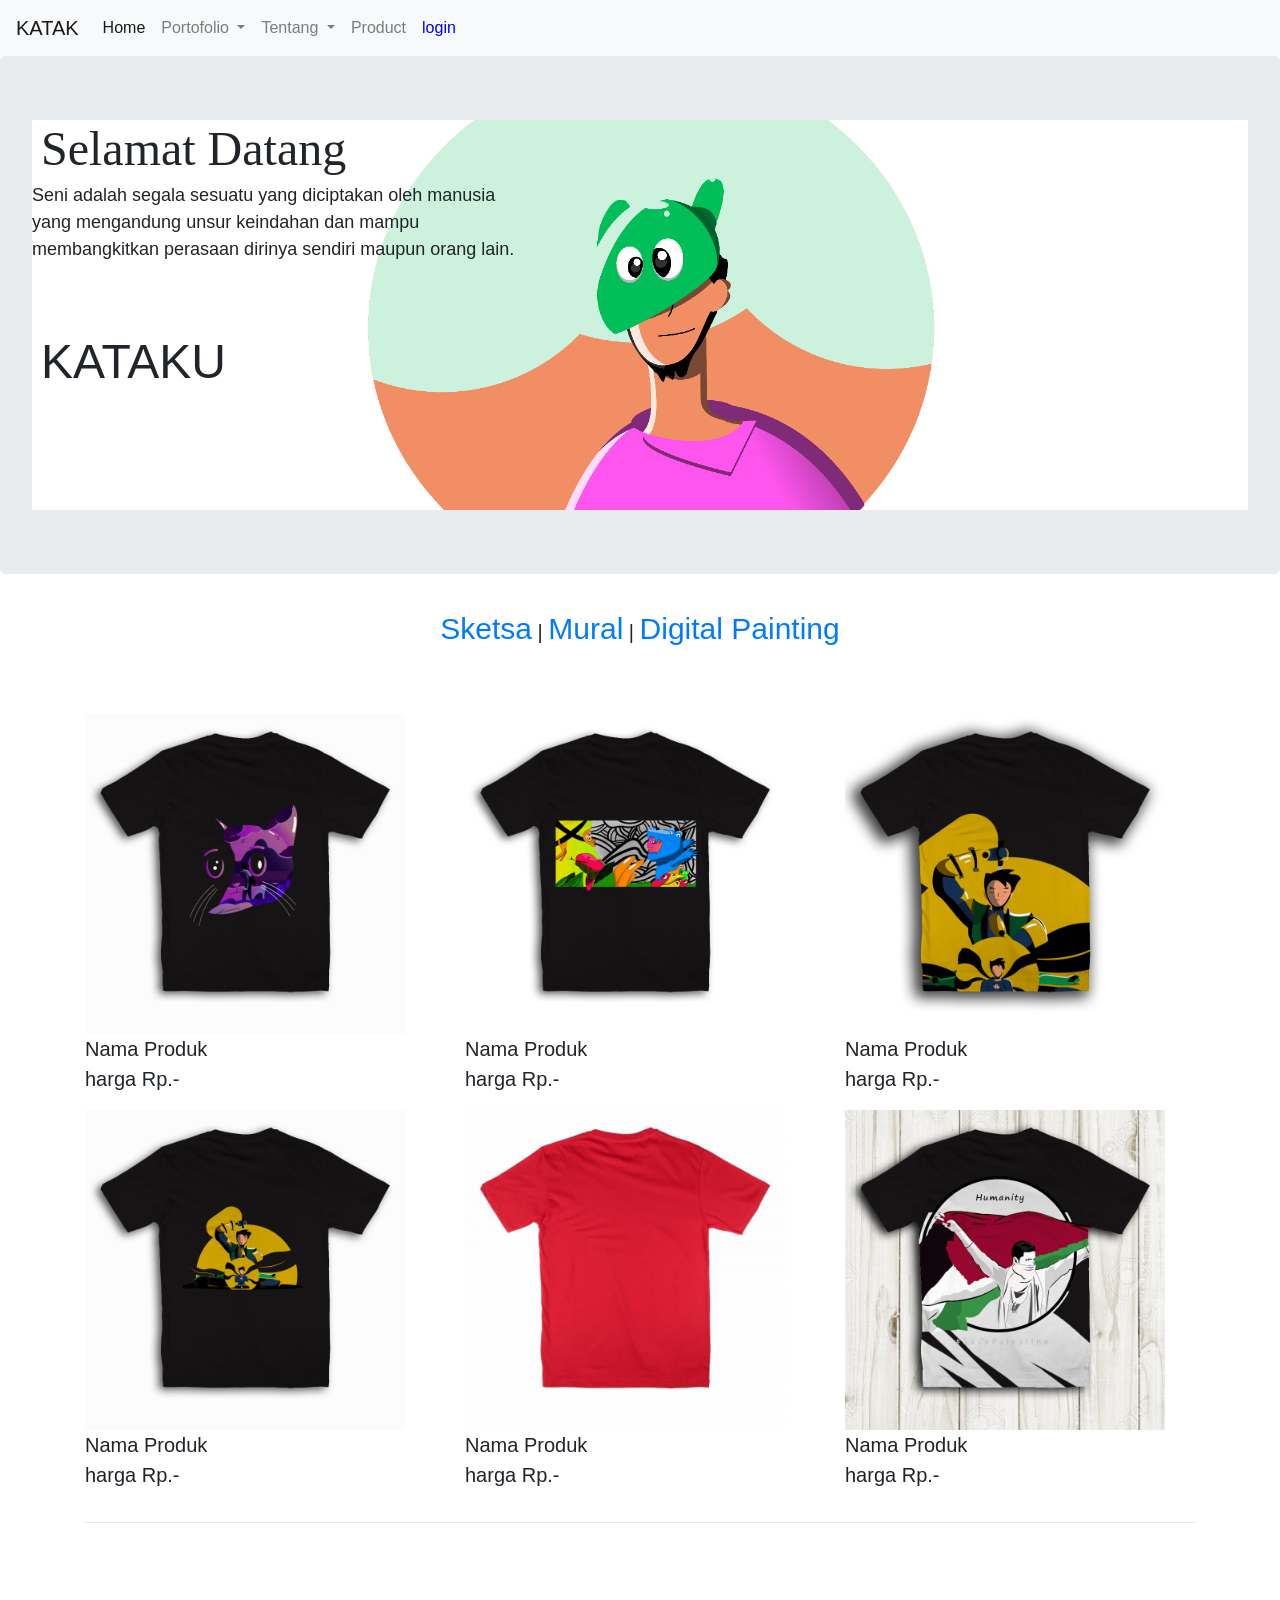
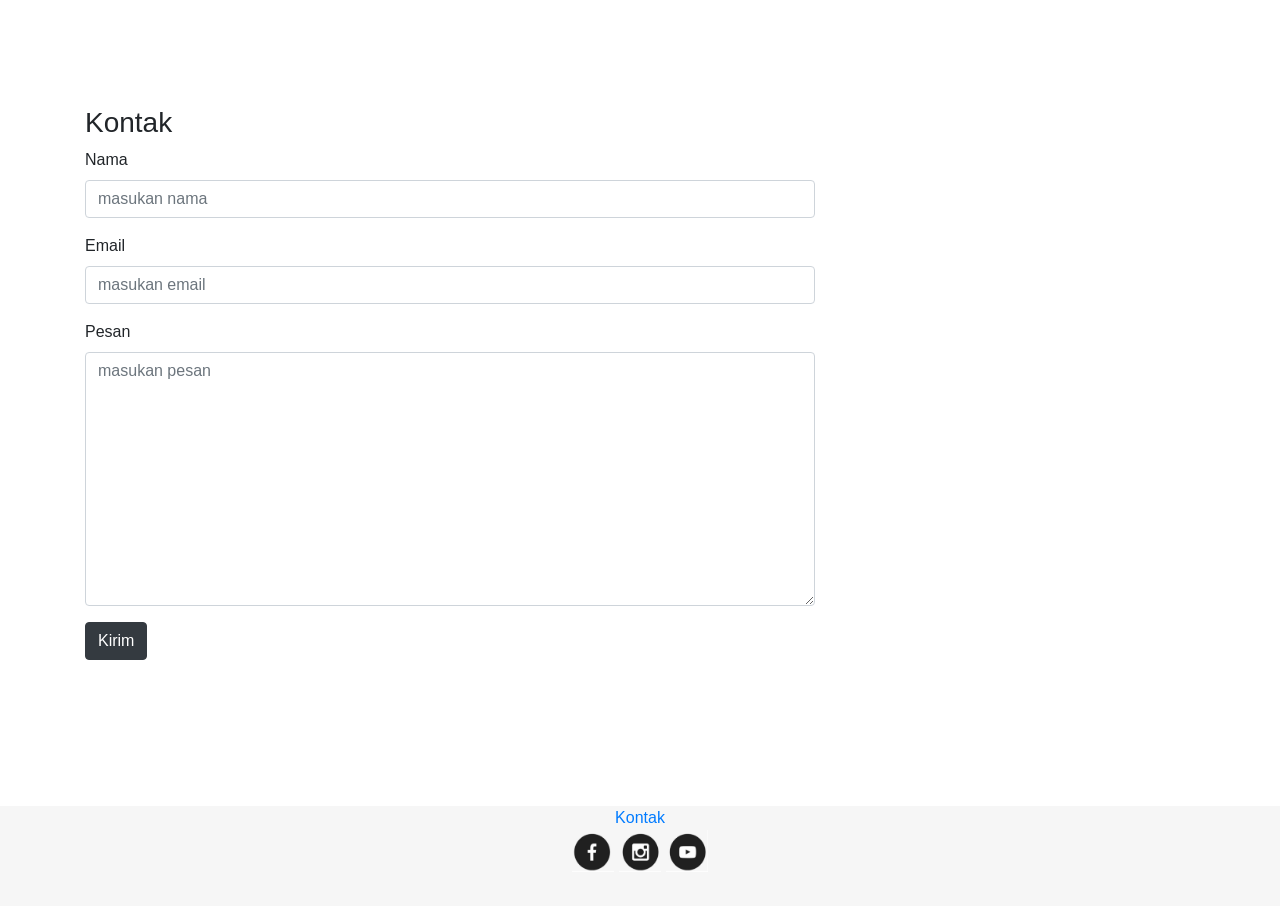
<file: index.html>
<!doctype html>
<html lang="en">
  <head>
    <!-- Required meta tags -->
    <meta charset="utf-8">
    <meta name="viewport" content="width=device-width, initial-scale=1, shrink-to-fit=no">

    <!-- Bootstrap CSS -->
    <link rel="stylesheet" href="https://stackpath.bootstrapcdn.com/bootstrap/4.4.1/css/bootstrap.min.css" integrity="sha384-Vkoo8x4CGsO3+Hhxv8T/Q5PaXtkKtu6ug5TOeNV6gBiFeWPGFN9MuhOf23Q9Ifjh" crossorigin="anonymous">
	<link rel="stylesheet" href="css.css">
	
    <title>Landing Page</title>
  </head>
  <body>
		<nav class="navbar navbar-expand-lg navbar-light bg-light">
	  <a class="navbar-brand" href="Landing.html">KATAK</a>
	  <button class="navbar-toggler" type="button" data-toggle="collapse" data-target="#navbarNav" aria-controls="navbarNav" aria-expanded="false" aria-label="Toggle navigation">
		<span class="navbar-toggler-icon"></span>
	  </button>
	  <div class="collapse navbar-collapse" id="navbarNav">
		<ul class="navbar-nav">
		  <li class="nav-item active">
			<a class="nav-link" href="Home.html">Home <span class="sr-only">(current)</span></a>
		  </li>
		  <li class="nav-item dropdown">
			<a class="nav-link dropdown-toggle" href="#" id="navbarDropdownMenuLink" role="button" data-toggle="dropdown" aria-haspopup="true" aria-expanded="false">
			  Portofolio
			</a>
			<div class="dropdown-menu" aria-labelledby="navbarDropdownMenuLink">
			  <a class="dropdown-item" href="mural.html">Mural</a>
			  <a class="dropdown-item" href="Digital painting.html">Digital painting</a>
			  <a class="dropdown-item" href="Sketsa.html">Sketsa</a>
			 </div>
			</li>
		  <li class="nav-item dropdown">
			<a class="nav-link dropdown-toggle" href="#" id="navbarDropdownMenuLink" role="button" data-toggle="dropdown" aria-haspopup="true" aria-expanded="false">
			  Tentang
			</a>
			<div class="dropdown-menu" aria-labelledby="navbarDropdownMenuLink">
			  <a class="dropdown-item" href="bio.html">Bio</a>
			  <a class="dropdown-item" href="kontak.html">Kontak</a>
			 </div>
		</li>
			<li class="nav-item">
			<a class="nav-link " href="shop.html">Product</a>
		  </li>
			<li class="nav-item">
			<a class="nav-link " href="login.html"><font class="oke">login</font></a>
		  </li>
		</ul>
		
	  </div>
	</nav>
	
	<!-- Header -->
	<div class="jumbotron">
	  <div class="gambarback">
		  <section class="header" id="header">
			
				<div class="row">
					<div class="col-sm-12">
						<h1> Selamat Datang</h1>
					</div>
				</div>
				<div class="row">
					<div class="col-sm-5">
						<p> Seni adalah segala sesuatu yang diciptakan oleh manusia yang mengandung unsur keindahan dan mampu membangkitkan perasaan dirinya sendiri maupun orang lain. </p>
					</div>
				</div>
				<div class="row">
					<div class="col-sm-5">
						<h2>KATAKU</h2>
					</div>
				</div>
			</section>	
		</div>
	</div>
	<!-- akhir header -->
	
	
	<!-- header content-->
	<section class="headercontent" id="headercontent">
			<div class="container">
			
				<div class="row ">
					<div class="col-sm-3"></div>
					<div class="col-sm-12 text-center">
						<p><a href="drawing.html">Sketsa</a>  |  <a href="mural.html">Mural</a>  |  <a href="digital paiting.html">Digital Painting</a></p>
					</div>
				</div>
				
				
				</div>
	</section>			
	<!-- akhir header content -->
	
	<!-- content -->
	<section class="content" id="content">
			<div class="container">
				<div class="row ">
					<div class="col-sm-12">
					<h3> </h3>
					</div>
				</div>
				
				<div class="row ">
					<div class="col-sm-4">
					<a href="" class="thumbnail">
					<img src="gambar/baju kucing - draft 3.jpg">
					</a>
					<p>Nama Produk 
					<br> harga Rp.-</p>
					
					</div>
					
					<div class="col-sm-4">
					<a href="" class="thumbnail">
					<img src="gambar/baju limited edition.jpg">
					</a>
					<p>Nama Produk 
					<br> harga Rp.-</p>
					</div>
					
					<div class="col-sm-4">
					<a href="" class="thumbnail">
					<img src="gambar/baju me - draft 2.jpg">
					</a>
					<p>Nama Produk 
					<br> harga Rp.-</p>
					</div>
					
					<div class="col-sm-4">
					<a href="" class="thumbnail">
					<img src="gambar/baju me - draft 4.jpg">
					</a>
					<p>Nama Produk 
					<br> harga Rp.-</p>
					</div>
					
					<div class="col-sm-4">
					<a href="" class="thumbnail">
					<img src="gambar/merah baju ku.jpg">
					</a>
					<p>Nama Produk 
					<br> harga Rp.-</p>
					</div>
					
					<div class="col-sm-4">
					<a href="" class="thumbnail">
					<img src="gambar/baju palestine.jpg">
					</a>
					<p>Nama Produk 
					<br> harga Rp.-</p>
					</div>
				</div>
				<hr>
				</div>
	</section>			
	<!-- akhir content -->
	
	
	<!-- Kontak -->
	
	
	<!-- akhir kontak -->
	<section class="contact" id="contact">
		<div class="container">
			<div class="row ">
					<div class="col-sm-12 ">
						<h3> Kontak </h3>
				
				</div>
			</div>
			<div class="row ">
					<div class="col-sm-8 col-sm-offset-2 ">
						<form>
						<div class="form-group">
						<label for="nama">Nama</label>
						<input type="text" id="nama" class="form-control" placeholder="masukan nama">
						</div>
						
						<div class="form-group">
						<label for="email">Email</label>
						<input type="email" id="email" class="form-control" placeholder="masukan email">
						</div>
						</form>
						
						<div class="form-group">
						<label for="pesan">Pesan</label>
						<textarea class="form-control" rows="10" placeholder="masukan pesan"></textarea>
						</div>
						
						<button type="button" class="btn btn-dark">Kirim</button>

						</form>
				
				</div>
			</div>
	</section>			
	<!-- akhir kontak-->
	
	<!-- footer-->
		<section class="footer" id="footer">
			<div class="container">
			
			<div class="row ">
					<div class="col-sm-12 text-center">
					<a href="kontak.html">
					Kontak
					</a>
					</div>
				</div>
				
				<div class="row ">
					<div class="col-sm-12 text-center">
						<a href="https://web.facebook.com/brian.aldy.1" class="thumbnail">
					<img src="gambar/logo media sosial-01.jpg">
					</a>
					<a href="https://www.instagram.com/kat4ku/" class="thumbnail">
					<img src="gambar/logo media sosial-02.jpg">
					</a>
					<a href="https://www.youtube.com/channel/UCeQgmVJbgoOC4zmm1yamXxw?view_as=subscriber" class="thumbnail">
					<img src="gambar/logo media sosial-03.jpg">
					</a>
					</div>
				</div>
				</div>
	</section>						
	<!-- akhir footer-->
	

    <!-- Optional JavaScript -->
    <!-- jQuery first, then Popper.js, then Bootstrap JS -->
    <script src="https://code.jquery.com/jquery-3.4.1.slim.min.js" integrity="sha384-J6qa4849blE2+poT4WnyKhv5vZF5SrPo0iEjwBvKU7imGFAV0wwj1yYfoRSJoZ+n" crossorigin="anonymous"></script>
    <script src="https://cdn.jsdelivr.net/npm/popper.js@1.16.0/dist/umd/popper.min.js" integrity="sha384-Q6E9RHvbIyZFJoft+2mJbHaEWldlvI9IOYy5n3zV9zzTtmI3UksdQRVvoxMfooAo" crossorigin="anonymous"></script>
    <script src="https://stackpath.bootstrapcdn.com/bootstrap/4.4.1/js/bootstrap.min.js" integrity="sha384-wfSDF2E50Y2D1uUdj0O3uMBJnjuUD4Ih7YwaYd1iqfktj0Uod8GCExl3Og8ifwB6" crossorigin="anonymous"></script>
  </body>
</html>
</file>
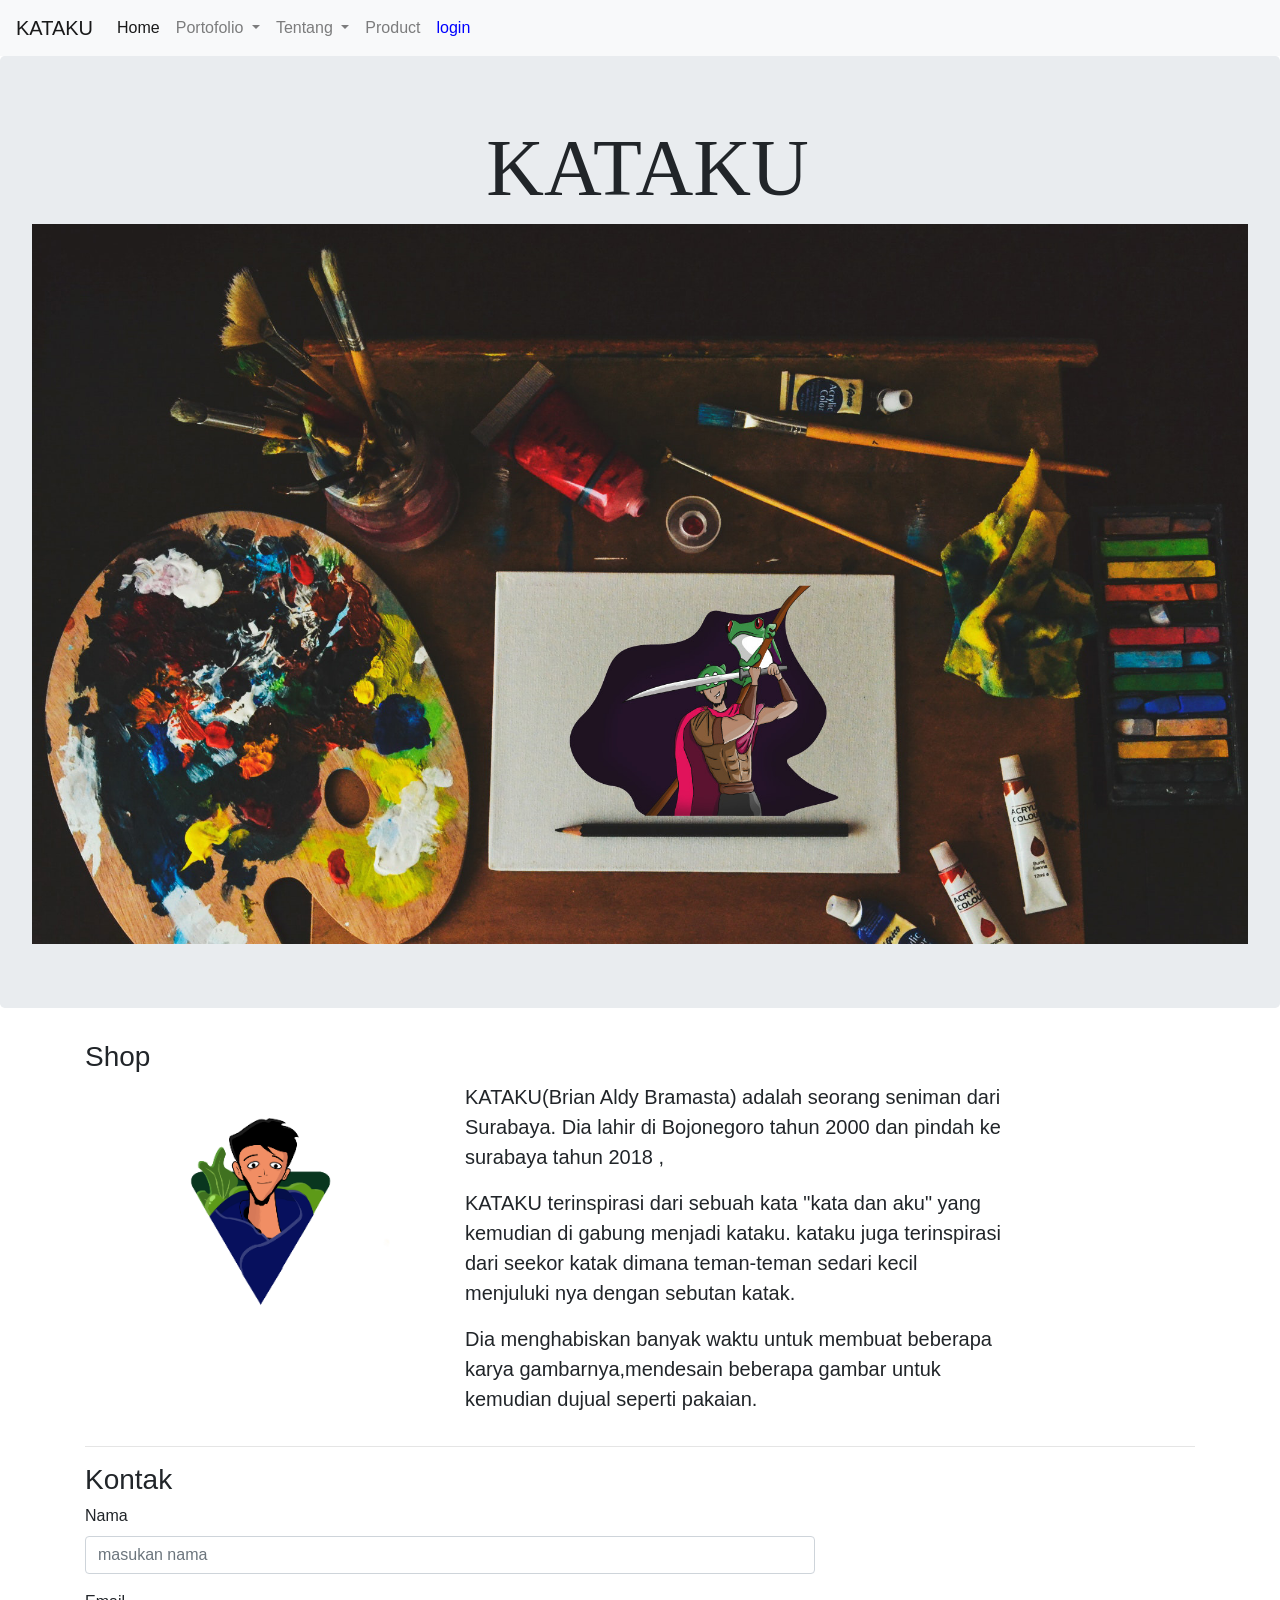
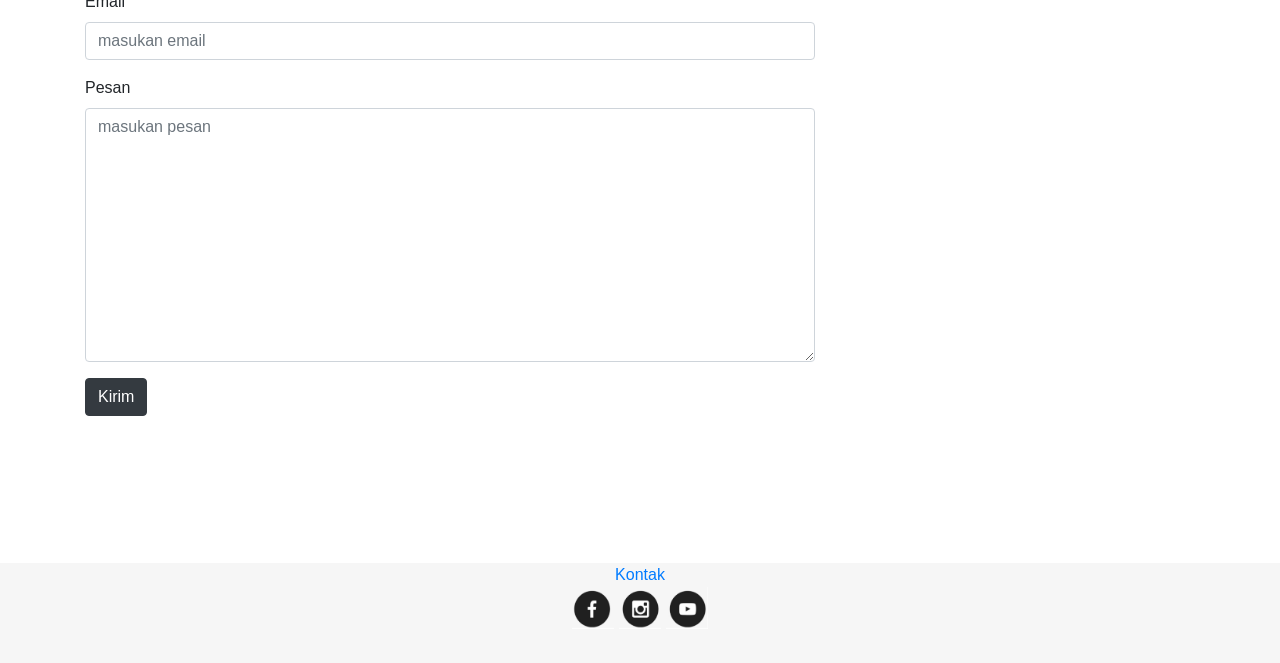
<file: bio.html>
<!doctype html>
<html lang="en">
  <head>
    <!-- Required meta tags -->
    <meta charset="utf-8">
    <meta name="viewport" content="width=device-width, initial-scale=1, shrink-to-fit=no">

    <!-- Bootstrap CSS -->
    <link rel="stylesheet" href="https://stackpath.bootstrapcdn.com/bootstrap/4.4.1/css/bootstrap.min.css" integrity="sha384-Vkoo8x4CGsO3+Hhxv8T/Q5PaXtkKtu6ug5TOeNV6gBiFeWPGFN9MuhOf23Q9Ifjh" crossorigin="anonymous">
	<link rel="stylesheet" href="css.css">
	
    <title>Bio Page</title>
  </head>
  <body>
		<nav class="navbar navbar-expand-lg navbar-light bg-light">
	  <a class="navbar-brand" href="Landing.html">KATAKU</a>
	  <button class="navbar-toggler" type="button" data-toggle="collapse" data-target="#navbarNav" aria-controls="navbarNav" aria-expanded="false" aria-label="Toggle navigation">
		<span class="navbar-toggler-icon"></span>
	  </button>
	  <div class="collapse navbar-collapse" id="navbarNav">
		<ul class="navbar-nav">
		  <li class="nav-item active">
			<a class="nav-link" href="Home.html">Home <span class="sr-only">(current)</span></a>
		  </li>
		  <li class="nav-item dropdown">
			<a class="nav-link dropdown-toggle" href="#" id="navbarDropdownMenuLink" role="button" data-toggle="dropdown" aria-haspopup="true" aria-expanded="false">
			  Portofolio
			</a>
			<div class="dropdown-menu" aria-labelledby="navbarDropdownMenuLink">
			  <a class="dropdown-item" href="mural.html">Mural</a>
			  <a class="dropdown-item" href="Digital painting.html">Digital painting</a>
			  <a class="dropdown-item" href="Sketsa.html">Sketsa</a>
			 </div>
			</li>
		  <li class="nav-item dropdown">
			<a class="nav-link dropdown-toggle" href="#" id="navbarDropdownMenuLink" role="button" data-toggle="dropdown" aria-haspopup="true" aria-expanded="false">
			  Tentang
			</a>
			<div class="dropdown-menu" aria-labelledby="navbarDropdownMenuLink">
			  <a class="dropdown-item" href="bio.html">Bio</a>
			  <a class="dropdown-item" href="kontak.html">Contact</a>
			 </div>
		</li>
			<li class="nav-item">
			<a class="nav-link " href="shop.html">Product</a>
		  </li>
			<li class="nav-item">
			<a class="nav-link " href="login.html"><font class="oke">login</font></a>
		  </li>
		</ul>
		
	  </div>
	</nav>
	
	<!-- Header -->
	<div class="jumbotron">
	<div class="col-sm-12 text-center">
						<h1> KATAKU</h1>
						</div>
	  <div class="bioback">
		  <section class="header" id="header">
			
			</section>	
		</div>
		
	</div>
	<!-- akhir header -->
	
	
	<!-- header content-->
	
	<!-- akhir header content -->
	
	<!-- content -->
	<section class="contentbio" id="contentbio">
			<div class="container">
				<div class="row ">
					<div class="col-sm-12">
					<h3> Shop </h3>
					</div>
				</div>
				
				<div class="row ">
					<div class="col-sm-4">
					<a href="" class="thumbnail">
					<img src="gambar/me -draft 4-01.jpg">
					</a>
					</div>
					
					<div class="col-sm-6">
					<p>KATAKU(Brian Aldy Bramasta) adalah seorang seniman dari Surabaya. Dia lahir di Bojonegoro tahun 2000 dan pindah ke surabaya tahun 2018 ,</p>
					<p>KATAKU terinspirasi dari sebuah kata "kata dan aku" yang kemudian di gabung menjadi kataku.
					kataku juga terinspirasi dari seekor katak dimana teman-teman sedari kecil menjuluki nya dengan sebutan katak.
					</p>
					<p>Dia menghabiskan banyak waktu untuk membuat beberapa karya gambarnya,mendesain beberapa gambar untuk kemudian dujual seperti pakaian. </p>	
					</div>
				</div>
				<hr>
				</div>
	</section>			
	<!-- akhir content -->
	
	
	<!-- Kontak -->
	
	
	<!-- akhir kontak -->
	<section class="contact" id="contact">
		<div class="container">
			<div class="row ">
					<div class="col-sm-12 ">
						<h3> Kontak </h3>
				
				</div>
			</div>
			<div class="row ">
					<div class="col-sm-8 col-sm-offset-2 ">
						<form>
						<div class="form-group">
						<label for="nama">Nama</label>
						<input type="text" id="nama" class="form-control" placeholder="masukan nama">
						</div>
						
						<div class="form-group">
						<label for="email">Email</label>
						<input type="email" id="email" class="form-control" placeholder="masukan email">
						</div>
						</form>
						
						<div class="form-group">
						<label for="pesan">Pesan</label>
						<textarea class="form-control" rows="10" placeholder="masukan pesan"></textarea>
						</div>
						
						<button type="button" class="btn btn-dark">Kirim</button>

						</form>
				
				</div>
			</div>
	</section>			
	<!-- akhir kontak-->
	
	<!-- footer-->
		<section class="footer" id="footer">
			<div class="container">
			
			<div class="row ">
					<div class="col-sm-12 text-center">
					<a href="kontak.html">
					Kontak
					</a>
					</div>
				</div>
				
				<div class="row ">
					<div class="col-sm-12 text-center">
						<a href="https://web.facebook.com/brian.aldy.1" class="thumbnail">
					<img src="gambar/logo media sosial-01.jpg">
					</a>
					<a href="https://www.instagram.com/kat4ku/" class="thumbnail">
					<img src="gambar/logo media sosial-02.jpg">
					</a>
					<a href="https://www.youtube.com/channel/UCeQgmVJbgoOC4zmm1yamXxw?view_as=subscriber" class="thumbnail">
					<img src="gambar/logo media sosial-03.jpg">
					</a>
					</div>
				</div>
				</div>
	</section>			
	<!-- akhir footer-->
	

    <!-- Optional JavaScript -->
    <!-- jQuery first, then Popper.js, then Bootstrap JS -->
    <script src="https://code.jquery.com/jquery-3.4.1.slim.min.js" integrity="sha384-J6qa4849blE2+poT4WnyKhv5vZF5SrPo0iEjwBvKU7imGFAV0wwj1yYfoRSJoZ+n" crossorigin="anonymous"></script>
    <script src="https://cdn.jsdelivr.net/npm/popper.js@1.16.0/dist/umd/popper.min.js" integrity="sha384-Q6E9RHvbIyZFJoft+2mJbHaEWldlvI9IOYy5n3zV9zzTtmI3UksdQRVvoxMfooAo" crossorigin="anonymous"></script>
    <script src="https://stackpath.bootstrapcdn.com/bootstrap/4.4.1/js/bootstrap.min.js" integrity="sha384-wfSDF2E50Y2D1uUdj0O3uMBJnjuUD4Ih7YwaYd1iqfktj0Uod8GCExl3Og8ifwB6" crossorigin="anonymous"></script>
  </body>
</html>
</file>
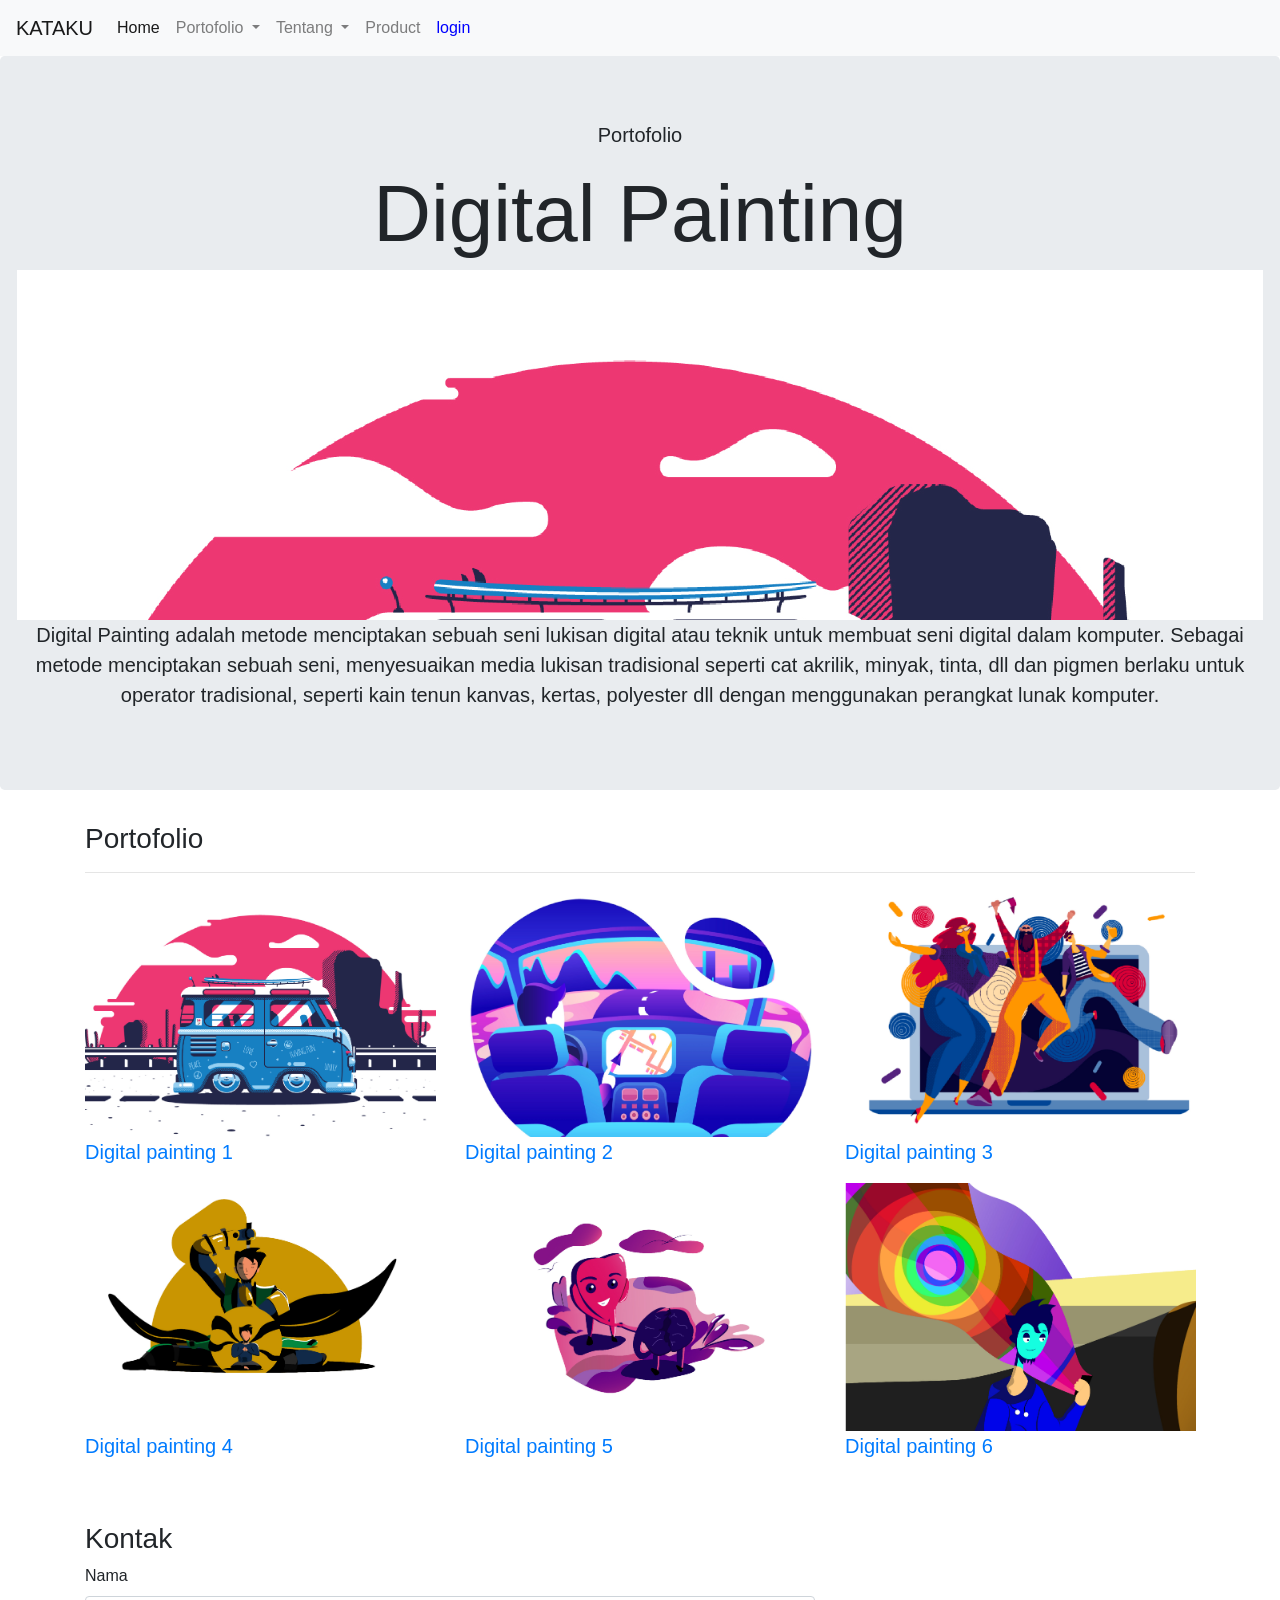
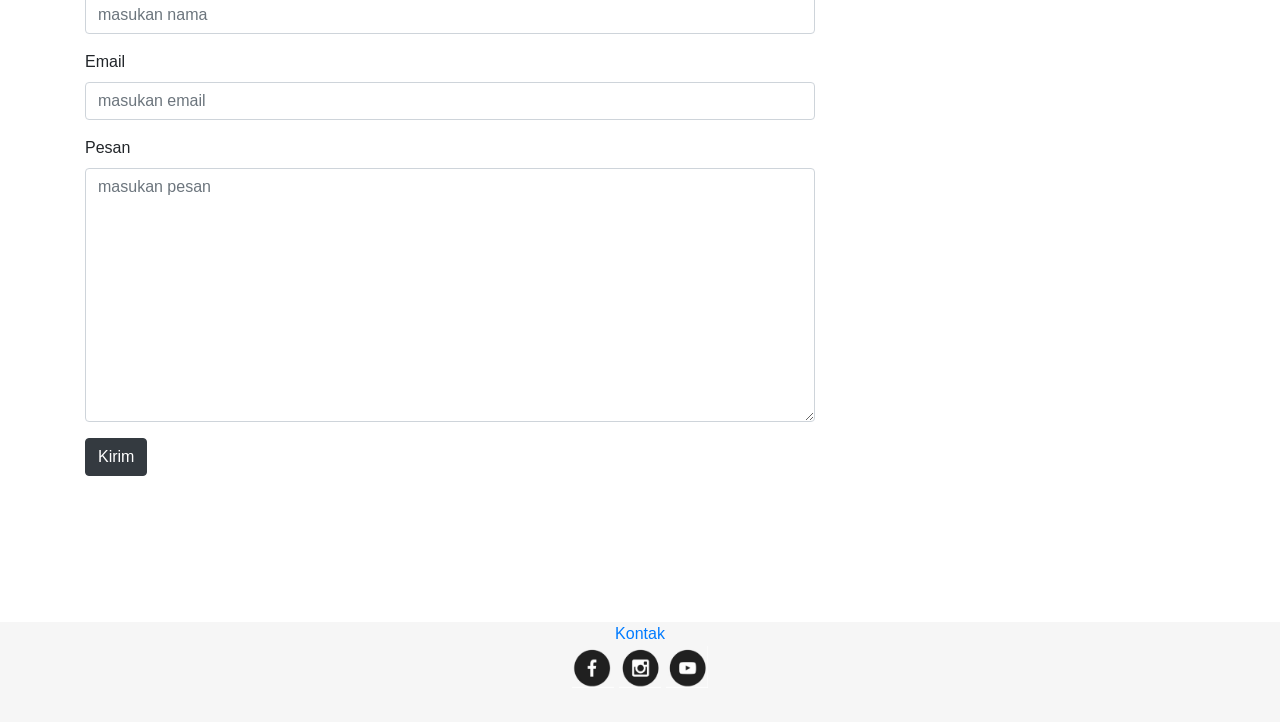
<file: Digital Painting.html>
<!doctype html>
<html lang="en">
  <head>
    <!-- Required meta tags -->
    <meta charset="utf-8">
    <meta name="viewport" content="width=device-width, initial-scale=1, shrink-to-fit=no">

    <!-- Bootstrap CSS -->
    <link rel="stylesheet" href="https://stackpath.bootstrapcdn.com/bootstrap/4.4.1/css/bootstrap.min.css" integrity="sha384-Vkoo8x4CGsO3+Hhxv8T/Q5PaXtkKtu6ug5TOeNV6gBiFeWPGFN9MuhOf23Q9Ifjh" crossorigin="anonymous">
	<link rel="stylesheet" href="css.css">
	
    <title>Digital Painting-portofolio</title>
  </head>
  <body>
		<nav class="navbar navbar-expand-lg navbar-light bg-light">
	  <a class="navbar-brand" href="Landing.html">KATAKU</a>
	  <button class="navbar-toggler" type="button" data-toggle="collapse" data-target="#navbarNav" aria-controls="navbarNav" aria-expanded="false" aria-label="Toggle navigation">
		<span class="navbar-toggler-icon"></span>
	  </button>
	  <div class="collapse navbar-collapse" id="navbarNav">
		<ul class="navbar-nav">
		  <li class="nav-item active">
			<a class="nav-link" href="Home.html">Home <span class="sr-only">(current)</span></a>
		  </li>
		  <li class="nav-item dropdown">
			<a class="nav-link dropdown-toggle" href="#" id="navbarDropdownMenuLink" role="button" data-toggle="dropdown" aria-haspopup="true" aria-expanded="false">
			  Portofolio
			</a>
			<div class="dropdown-menu" aria-labelledby="navbarDropdownMenuLink">
			  <a class="dropdown-item" href="Mural.html">Mural</a>
			  <a class="dropdown-item" href="Digital painting.html">Digital painting</a>
			  <a class="dropdown-item" href="Sketsa.html">Sketsa</a>
			 </div>
			</li>
		  <li class="nav-item dropdown">
			<a class="nav-link dropdown-toggle" href="#" id="navbarDropdownMenuLink" role="button" data-toggle="dropdown" aria-haspopup="true" aria-expanded="false">
			  Tentang
			</a>
			<div class="dropdown-menu" aria-labelledby="navbarDropdownMenuLink">
			  <a class="dropdown-item" href="bio.html">Bio</a>
			  <a class="dropdown-item" href="kontak.html">Contact</a>
			 </div>
		</li>
			<li class="nav-item">
			<a class="nav-link " href="shop.html">Product</a>
		  </li>
			<li class="nav-item">
			<a class="nav-link " href="login.html"><font class="oke">login</font></a>
		  </li>
		</ul>
		
	  </div>
	</nav>
	
	<!-- Header -->
	<div class="jumbotron">
		  <section class="headermural" id="headermural">
			
				<div class="row">
					<div class="col-sm-12 text-center">
						<p> Portofolio </p>
						<h2>Digital Painting </h2>
					</div>
				</div>
				<div class="row">
					<div class="Digital col-sm-12 text-center">
						
					
					</div>
				</div>
				
				<div class="row">
					<div class="col-sm-12 text-center">
						<p>Digital Painting adalah metode menciptakan sebuah seni lukisan digital  
						atau teknik untuk membuat seni digital dalam komputer. Sebagai metode menciptakan sebuah seni, menyesuaikan media lukisan tradisional seperti cat akrilik, minyak, tinta, 
						dll dan pigmen berlaku untuk operator tradisional, seperti kain tenun kanvas, kertas, polyester dll dengan menggunakan perangkat lunak komputer. </p>
					</div>
				</div>
				
			</section>	
	</div>
	<!-- akhir header -->
	
	<!-- header content-->

	<!-- akhir header content -->
	
	<!-- content -->
	<section class="contentmural" id="contentmural">
			<div class="container">
				<div class="row ">
					<div class="col-sm-12">
					<h3> Portofolio </h3>
					<hr>
					</div>
				</div>
				
				<div class="row ">
					<div class="col-sm-4">
					<a href="" class="thumbnail">
					<img src="gambar/flat design-01.jpg">
					<p>Digital painting 1</p>
					</a>
					</div>
					
					<div class="col-sm-4">
					<a href="" class="thumbnail">
					<img src="gambar/flat design-02.jpg">
					<p>Digital painting 2</p>
					</a>
					</div>
					
					<div class="col-sm-4">
					<a href="" class="thumbnail">
					<img src="gambar/flat design-03.jpg">
					<p>Digital painting 3</p>
					</a>
					</div>
					
					<div class="col-sm-4">
					<a href="" class="thumbnail">
					<img src="gambar/flat design-04.jpg">
					<p>Digital painting 4</p>
					</a>
					</div>
					
					<div class="col-sm-4">
					<a href="" class="thumbnail">
					<img src="gambar/flat design-05.jpg">
					<p>Digital painting 5</p>
					</a>
					</div>
					
					<div class="col-sm-4">
					<a href="" class="thumbnail">
					<img src="gambar/flat design-06.jpg">
					<p>Digital painting 6</p>
					</a>
					</div>
				
				
			</div>	
		</section>	
					
	<!-- akhir content -->
	
	
	<!-- Kontak -->
	
	
	
	<section class="contact" id="contact">
		<div class="container">
			<div class="row ">
					<div class="col-sm-12 ">
						<h3> Kontak </h3>
				
				</div>
			</div>
			<div class="row ">
					<div class="col-sm-8 col-sm-offset-2 ">
						<form>
						<div class="form-group">
						<label for="nama">Nama</label>
						<input type="text" id="nama" class="form-control" placeholder="masukan nama">
						</div>
						
						<div class="form-group">
						<label for="email">Email</label>
						<input type="email" id="email" class="form-control" placeholder="masukan email">
						</div>
						</form>
						
						<div class="form-group">
						<label for="pesan">Pesan</label>
						<textarea class="form-control" rows="10" placeholder="masukan pesan"></textarea>
						</div>
						
						<button type="button" class="btn btn-dark">Kirim</button>

						</form>
				
				</div>
			</div>
	</section>			
	<!-- akhir kontak -->
	
	<!-- footer-->
		<section class="footer" id="footer">
			<div class="container">
			
			<div class="row ">
					<div class="col-sm-12 text-center">
					<a href="kontak.html">
					Kontak
					</a>
					</div>
				</div>
				
				<div class="row ">
					<div class="col-sm-12 text-center">
						<a href="https://web.facebook.com/brian.aldy.1" class="thumbnail">
					<img src="gambar/logo media sosial-01.jpg">
					</a>
					<a href="https://www.instagram.com/kat4ku/" class="thumbnail">
					<img src="gambar/logo media sosial-02.jpg">
					</a>
					<a href="https://www.youtube.com/channel/UCeQgmVJbgoOC4zmm1yamXxw?view_as=subscriber" class="thumbnail">
					<img src="gambar/logo media sosial-03.jpg">
					</a>
					</div>
				</div>
				</div>
	</section>					
	<!-- akhir footer-->

    <!-- Optional JavaScript -->
    <!-- jQuery first, then Popper.js, then Bootstrap JS -->
    <script src="https://code.jquery.com/jquery-3.4.1.slim.min.js" integrity="sha384-J6qa4849blE2+poT4WnyKhv5vZF5SrPo0iEjwBvKU7imGFAV0wwj1yYfoRSJoZ+n" crossorigin="anonymous"></script>
    <script src="https://cdn.jsdelivr.net/npm/popper.js@1.16.0/dist/umd/popper.min.js" integrity="sha384-Q6E9RHvbIyZFJoft+2mJbHaEWldlvI9IOYy5n3zV9zzTtmI3UksdQRVvoxMfooAo" crossorigin="anonymous"></script>
    <script src="https://stackpath.bootstrapcdn.com/bootstrap/4.4.1/js/bootstrap.min.js" integrity="sha384-wfSDF2E50Y2D1uUdj0O3uMBJnjuUD4Ih7YwaYd1iqfktj0Uod8GCExl3Og8ifwB6" crossorigin="anonymous"></script>
  </body>
</html>
</file>
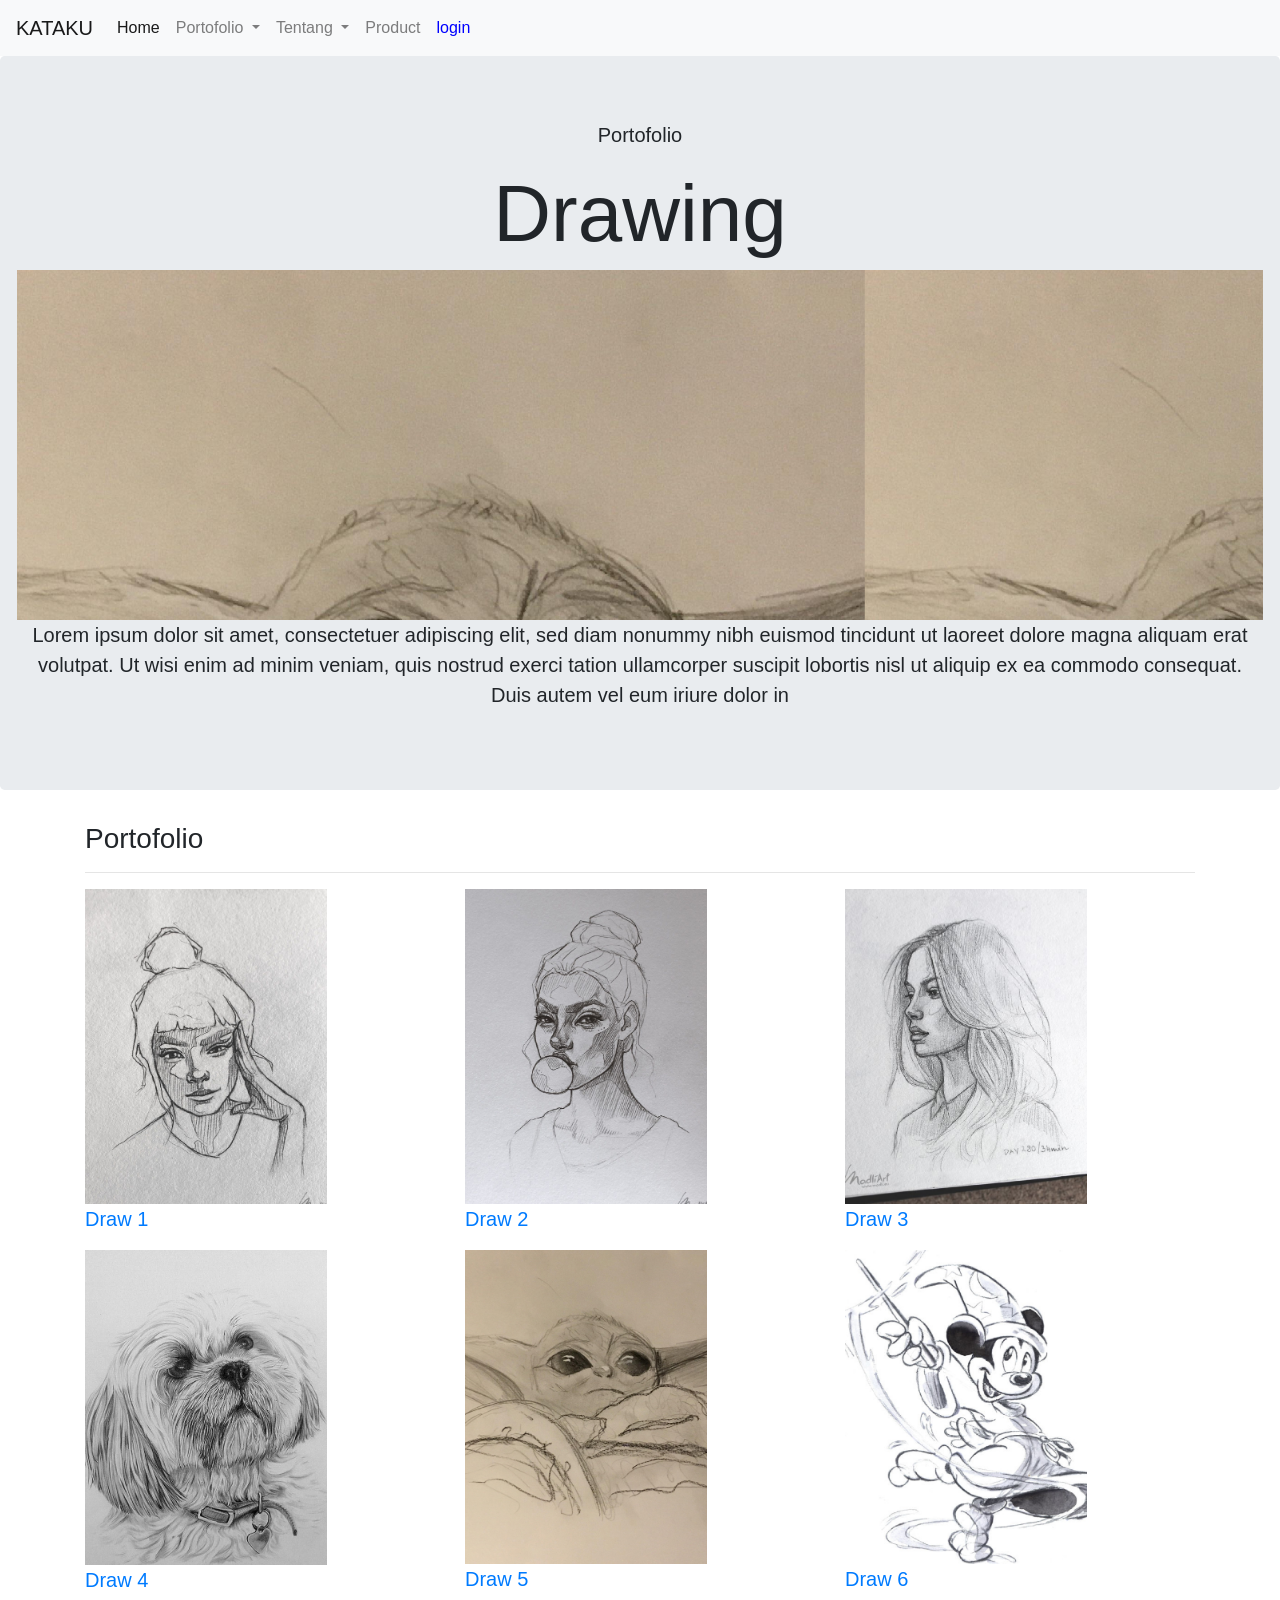
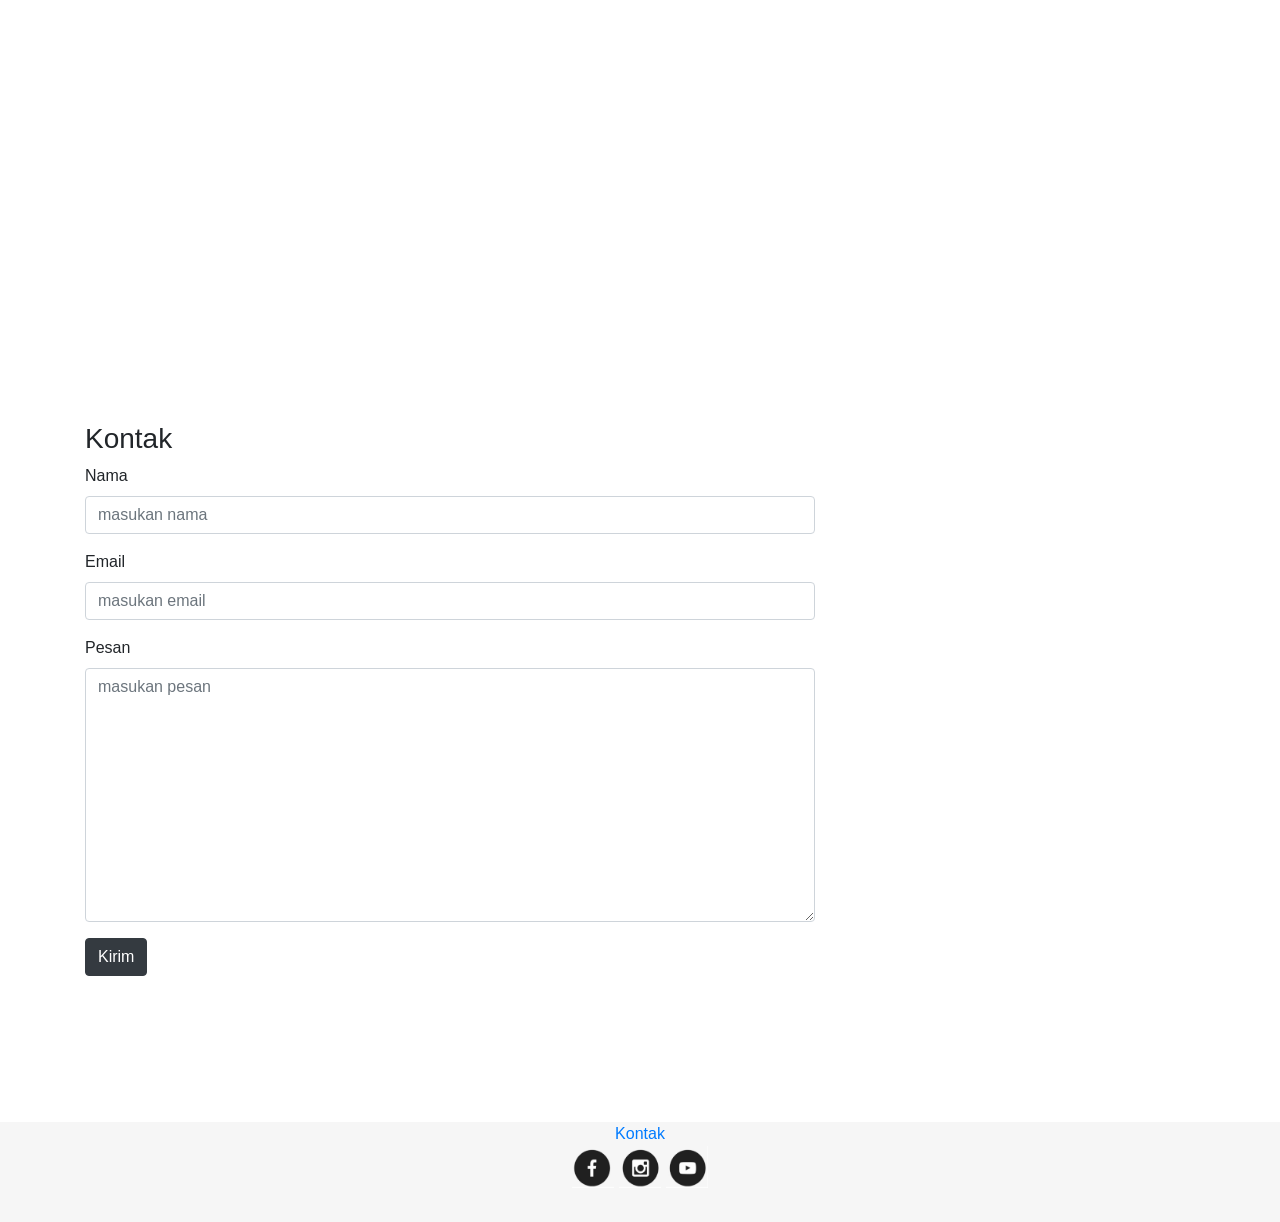
<file: Drawing.html>
<!doctype html>
<html lang="en">
  <head>
    <!-- Required meta tags -->
    <meta charset="utf-8">
    <meta name="viewport" content="width=device-width, initial-scale=1, shrink-to-fit=no">

    <!-- Bootstrap CSS -->
    <link rel="stylesheet" href="https://stackpath.bootstrapcdn.com/bootstrap/4.4.1/css/bootstrap.min.css" integrity="sha384-Vkoo8x4CGsO3+Hhxv8T/Q5PaXtkKtu6ug5TOeNV6gBiFeWPGFN9MuhOf23Q9Ifjh" crossorigin="anonymous">
	<link rel="stylesheet" href="css.css">
	
    <title>Drawing-portofolio</title>
  </head>
  <body>
		<nav class="navbar navbar-expand-lg navbar-light bg-light">
	  <a class="navbar-brand" href="Landing.html">KATAKU</a>
	  <button class="navbar-toggler" type="button" data-toggle="collapse" data-target="#navbarNav" aria-controls="navbarNav" aria-expanded="false" aria-label="Toggle navigation">
		<span class="navbar-toggler-icon"></span>
	  </button>
	  <div class="collapse navbar-collapse" id="navbarNav">
		<ul class="navbar-nav">
		  <li class="nav-item active">
			<a class="nav-link" href="Home.html">Home <span class="sr-only">(current)</span></a>
		  </li>
		  <li class="nav-item dropdown">
			<a class="nav-link dropdown-toggle" href="#" id="navbarDropdownMenuLink" role="button" data-toggle="dropdown" aria-haspopup="true" aria-expanded="false">
			  Portofolio
			</a>
			<div class="dropdown-menu" aria-labelledby="navbarDropdownMenuLink">
			  <a class="dropdown-item" href="Mural.html">Mural</a>
			  <a class="dropdown-item" href="Digital painting.html">Digital painting</a>
			  <a class="dropdown-item" href="Drawing.html">manual draw</a>
			 </div>
			</li>
		  <li class="nav-item dropdown">
			<a class="nav-link dropdown-toggle" href="#" id="navbarDropdownMenuLink" role="button" data-toggle="dropdown" aria-haspopup="true" aria-expanded="false">
			  Tentang
			</a>
			<div class="dropdown-menu" aria-labelledby="navbarDropdownMenuLink">
			  <a class="dropdown-item" href="bio.html">Bio</a>
			  <a class="dropdown-item" href="kontak.html">Contact</a>
			 </div>
		</li>
			<li class="nav-item">
			<a class="nav-link " href="shop.html">Product</a>
		  </li>
			<li class="nav-item">
			<a class="nav-link " href="login.html"><font class="oke">login</font></a>
		  </li>
		</ul>
		
	  </div>
	</nav>
	
	<!-- Header -->
	<div class="jumbotron">
		  <section class="headermural" id="headermural">
			
				<div class="row">
					<div class="col-sm-12 text-center">
						<p> Portofolio </p>
						<h2>Drawing </h2>
					</div>
				</div>
				<div class="row">
					<div class="Drawing col-sm-12 text-center">
						
					
					</div>
				</div>
				
				<div class="row">
					<div class="col-sm-12 text-center">
						<p>Lorem ipsum dolor sit amet, consectetuer adipiscing elit, 
						sed diam nonummy nibh euismod tincidunt ut laoreet dolore magna aliquam erat volutpat. 
						Ut wisi enim ad minim veniam, quis nostrud exerci tation ullamcorper suscipit lobortis nisl ut aliquip ex ea commodo consequat. 
						Duis autem vel eum iriure dolor in </p>
					</div>
				</div>
				
			</section>	
	</div>
	<!-- akhir header -->
	
	<!-- header content-->

	<!-- akhir header content -->
	
	<!-- content -->
	<section class="contenthome" id="contenthome">
			<div class="container">
				<div class="row ">
					<div class="col-sm-12">
					<h3> Portofolio </h3>
					<hr>
					</div>
				</div>
				
				<div class="row ">
					<div class="col-sm-4">
					<a href="" class="thumbnail">
					<img src="gambar/sketsa-01.jpg">
					<p>Draw 1</p>
					</a>
					</div>
					
					<div class="col-sm-4">
					<a href="" class="thumbnail">
					<img src="gambar/sketsa-02.jpg">
					<p>Draw 2</p>
					</a>
					</div>
					
					<div class="col-sm-4">
					<a href="" class="thumbnail">
					<img src="gambar/sketsa-03.jpg">
					<p>Draw 3</p>
					</a>
					</div>
					
					<div class="col-sm-4">
					<a href="" class="thumbnail">
					<img src="gambar/sketsa-04.jpg">
					<p>Draw 4</p>
					</a>
					</div>
					
					<div class="col-sm-4">
					<a href="" class="thumbnail">
					<img src="gambar/sketsa-05.jpg">
					<p>Draw 5</p>
					</a>
					</div>
					
					<div class="col-sm-4">
					<a href="" class="thumbnail">
					<img src="gambar/sketsa-06.jpg">
					<p>Draw 6</p>
					</a>
					</div>
				
				
			</div>	
		</section>	
					
	<!-- akhir content -->
	
	
	<!-- Kontak -->
	
	
	
	<section class="contact" id="contact">
		<div class="container">
			<div class="row ">
					<div class="col-sm-12 ">
						<h3> Kontak </h3>
				
				</div>
			</div>
			<div class="row ">
					<div class="col-sm-8 col-sm-offset-2 ">
						<form>
						<div class="form-group">
						<label for="nama">Nama</label>
						<input type="text" id="nama" class="form-control" placeholder="masukan nama">
						</div>
						
						<div class="form-group">
						<label for="email">Email</label>
						<input type="email" id="email" class="form-control" placeholder="masukan email">
						</div>
						</form>
						
						<div class="form-group">
						<label for="pesan">Pesan</label>
						<textarea class="form-control" rows="10" placeholder="masukan pesan"></textarea>
						</div>
						
						<button type="button" class="btn btn-dark">Kirim</button>

						</form>
				
				</div>
			</div>
	</section>			
	<!-- akhir kontak -->
	
<!-- footer-->
		<section class="footer" id="footer">
			<div class="container">
			
			<div class="row ">
					<div class="col-sm-12 text-center">
					<a href="kontak.html">
					Kontak
					</a>
					</div>
				</div>
				
				<div class="row ">
					<div class="col-sm-12 text-center">
						<a href="https://web.facebook.com/brian.aldy.1" class="thumbnail">
					<img src="gambar/logo media sosial-01.jpg">
					</a>
					<a href="https://www.instagram.com/kat4ku/" class="thumbnail">
					<img src="gambar/logo media sosial-02.jpg">
					</a>
					<a href="https://www.youtube.com/channel/UCeQgmVJbgoOC4zmm1yamXxw?view_as=subscriber" class="thumbnail">
					<img src="gambar/logo media sosial-03.jpg">
					</a>
					</div>
				</div>
				</div>
	</section>						
	<!-- akhir footer-->
	
    <!-- Optional JavaScript -->
    <!-- jQuery first, then Popper.js, then Bootstrap JS -->
    <script src="https://code.jquery.com/jquery-3.4.1.slim.min.js" integrity="sha384-J6qa4849blE2+poT4WnyKhv5vZF5SrPo0iEjwBvKU7imGFAV0wwj1yYfoRSJoZ+n" crossorigin="anonymous"></script>
    <script src="https://cdn.jsdelivr.net/npm/popper.js@1.16.0/dist/umd/popper.min.js" integrity="sha384-Q6E9RHvbIyZFJoft+2mJbHaEWldlvI9IOYy5n3zV9zzTtmI3UksdQRVvoxMfooAo" crossorigin="anonymous"></script>
    <script src="https://stackpath.bootstrapcdn.com/bootstrap/4.4.1/js/bootstrap.min.js" integrity="sha384-wfSDF2E50Y2D1uUdj0O3uMBJnjuUD4Ih7YwaYd1iqfktj0Uod8GCExl3Og8ifwB6" crossorigin="anonymous"></script>
  </body>
</html>
</file>
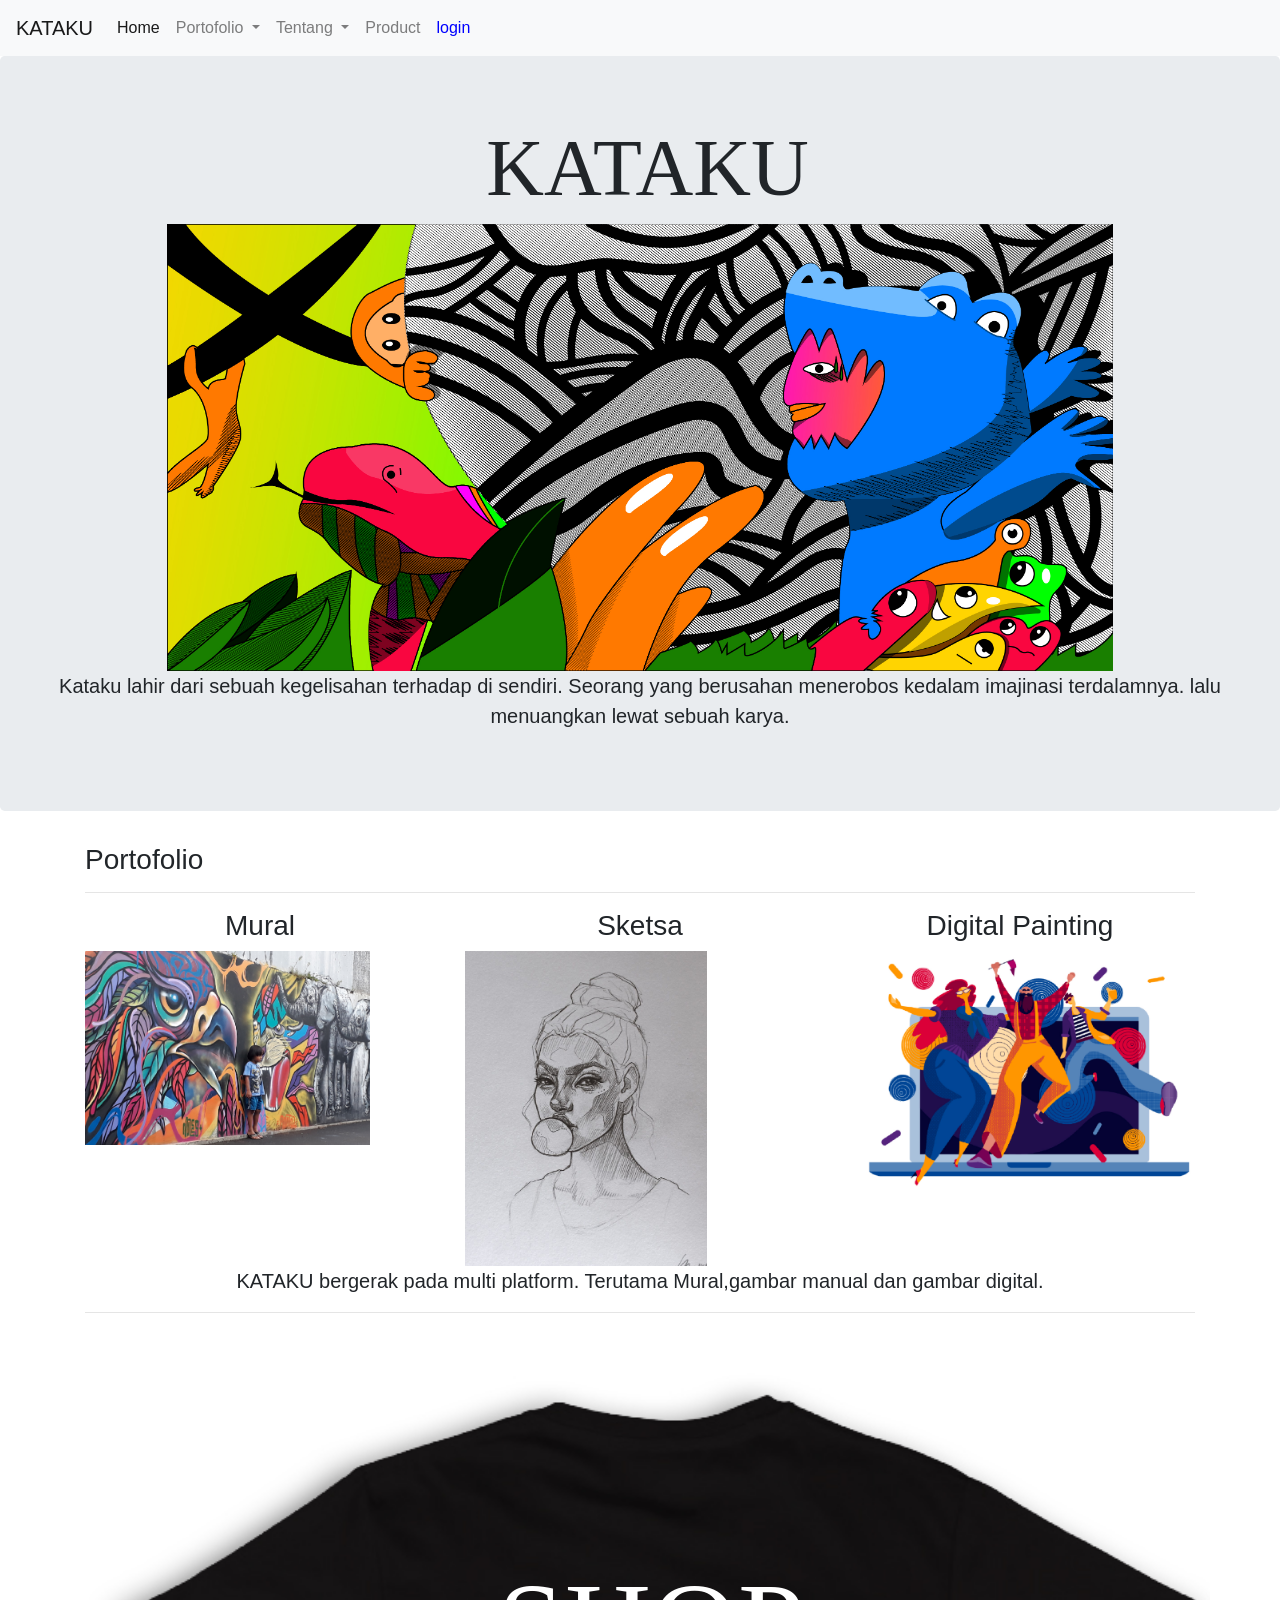
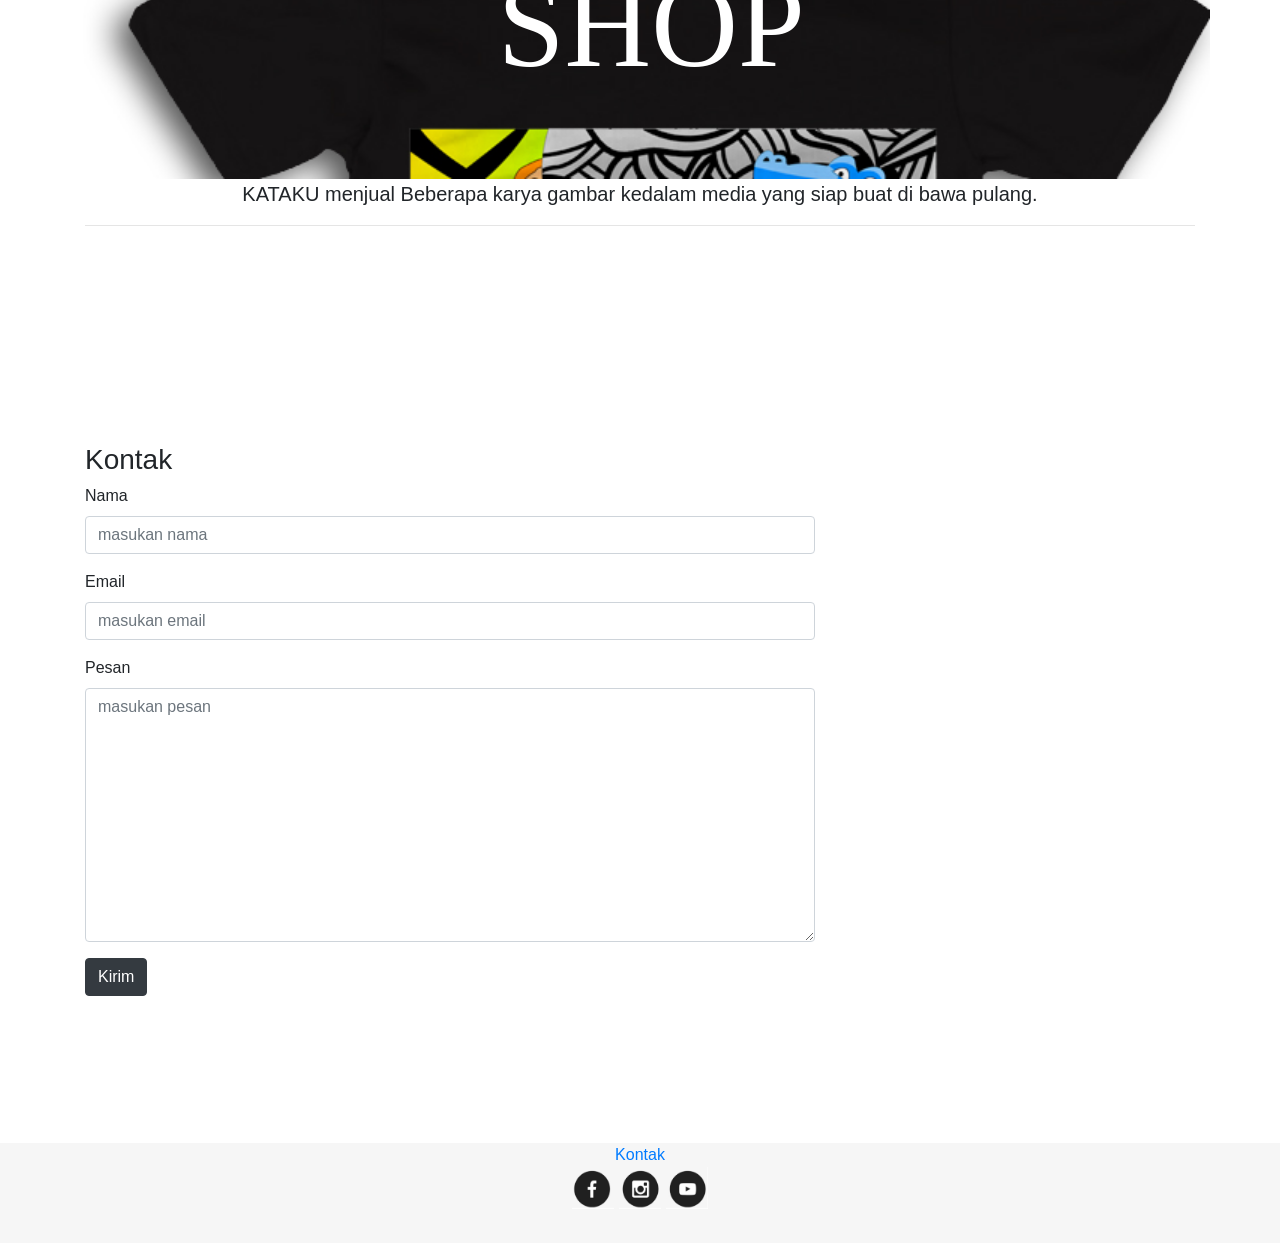
<file: Home.html>
<!doctype html>
<html lang="en">
  <head>
    <!-- Required meta tags -->
    <meta charset="utf-8">
    <meta name="viewport" content="width=device-width, initial-scale=1, shrink-to-fit=no">

    <!-- Bootstrap CSS -->
    <link rel="stylesheet" href="https://stackpath.bootstrapcdn.com/bootstrap/4.4.1/css/bootstrap.min.css" integrity="sha384-Vkoo8x4CGsO3+Hhxv8T/Q5PaXtkKtu6ug5TOeNV6gBiFeWPGFN9MuhOf23Q9Ifjh" crossorigin="anonymous">
	<link rel="stylesheet" href="css.css">
	
    <title>Home</title>
  </head>
  <body>
		<nav class="navbar navbar-expand-lg navbar-light bg-light">
	  <a class="navbar-brand" href="Landing.html">KATAKU</a>
	  <button class="navbar-toggler" type="button" data-toggle="collapse" data-target="#navbarNav" aria-controls="navbarNav" aria-expanded="false" aria-label="Toggle navigation">
		<span class="navbar-toggler-icon"></span>
	  </button>
	  <div class="collapse navbar-collapse" id="navbarNav">
		<ul class="navbar-nav">
		  <li class="nav-item active">
			<a class="nav-link" href="Home.html">Home <span class="sr-only">(current)</span></a>
		  </li>
		  <li class="nav-item dropdown">
			<a class="nav-link dropdown-toggle" href="#" id="navbarDropdownMenuLink" role="button" data-toggle="dropdown" aria-haspopup="true" aria-expanded="false">
			  Portofolio
			</a>
			<div class="dropdown-menu" aria-labelledby="navbarDropdownMenuLink">
			  <a class="dropdown-item" href="Mural.html">Mural</a>
			  <a class="dropdown-item" href="Digital painting.html">Digital painting</a>
			  <a class="dropdown-item" href="Sketsa.html">Sketsa</a>
			 </div>
			</li>
		  <li class="nav-item dropdown">
			<a class="nav-link dropdown-toggle" href="#" id="navbarDropdownMenuLink" role="button" data-toggle="dropdown" aria-haspopup="true" aria-expanded="false">
			  Tentang
			</a>
			<div class="dropdown-menu" aria-labelledby="navbarDropdownMenuLink">
			  <a class="dropdown-item" href="bio.html">Bio</a>
			  <a class="dropdown-item" href="kontak.html">Contact</a>
			 </div>
		</li>
			<li class="nav-item">
			<a class="nav-link " href="shop.html">Product</a>
		  </li>
			<li class="nav-item">
			<a class="nav-link " href="login.html"><font class="oke">login</font></a>
		  </li>
		</ul>
		
	  </div>
	</nav>
	
	<!-- Header -->
	<div class="jumbotron">
		  <section class="header" id="header">
			
				<div class="row">
					<div class="col-sm-12 text-center">
						<h1> KATAKU </h1>
					</div>
				</div>
				<div class="row">
					<div class="col-sm-12 text-center">
						
					<img src="gambar/baru.jpg">
					</div>
				</div>
				
				<div class="row">
					<div class="col-sm-12 text-center">
						<p>Kataku lahir dari sebuah kegelisahan terhadap di sendiri. Seorang yang berusahan menerobos kedalam imajinasi terdalamnya. lalu menuangkan
						lewat sebuah karya.</p>
					</div>
				</div>
				
			</section>	
	</div>
	<!-- akhir header -->
	
	<!-- header content-->

	<!-- akhir header content -->
	
	<!-- content -->
	<section class="contenthome" id="contenthome">
			<div class="container">
				<div class="row ">
					<div class="col-sm-12">
					<h3> Portofolio </h3>
					<hr>
					</div>
				</div>
				
				<div class="row ">
					<div class="col-sm-4">
					<h3 class="text-center"> Mural </h3>
					<a href="mural.html" class="thumbnail">
					<img src="gambar/mural-02.jpg">
					</a>
					</div>
					
					<div class="col-sm-4">
					<h3 class="text-center"> Sketsa </h3>
					<a href="Sketsa.html" class="thumbnail">
					<img src="gambar/sketsa-02.jpg">
					</a>
					</div>
					
					<div class="col-sm-4">
					<h3 class="text-center"> Digital Painting </h3>
					<a href=" Digital Painting.html" class="thumbnail">
					<img src="gambar/flat design-03.jpg">
					</a>
					</div>
				</div>	
				<div class="row text-center ">
					<div class="col-sm-12 text-center;">
					<p>KATAKU bergerak pada multi platform. Terutama Mural,gambar manual dan gambar digital. </p>
					<hr>
					</div>
				</div>
				
				<div class="row ">
					<div class="shop col-sm-12 text-center">
					<a href="shop.html"><h1 >SHOP</h1> </a>
					</div>
				</div>
				
				<div class="row text-center">
					<div class="col-sm-12 text-center;">
					<p>KATAKU menjual Beberapa karya gambar kedalam media yang siap buat di bawa pulang.</p>
					<hr>
					</div>
				</div>
				
			</div>	
		</section>	
					
	<!-- akhir content -->
	
	
	<!-- Kontak -->
	
	
	
	<section class="contact" id="contact">
		<div class="container">
			<div class="row ">
					<div class="col-sm-12 ">
						<h3> Kontak </h3>
				
				</div>
			</div>
			<div class="row ">
					<div class="col-sm-8 col-sm-offset-2 ">
						<form>
						<div class="form-group">
						<label for="nama">Nama</label>
						<input type="text" id="nama" class="form-control" placeholder="masukan nama">
						</div>
						
						<div class="form-group">
						<label for="email">Email</label>
						<input type="email" id="email" class="form-control" placeholder="masukan email">
						</div>
						</form>
						
						<div class="form-group">
						<label for="pesan">Pesan</label>
						<textarea class="form-control" rows="10" placeholder="masukan pesan"></textarea>
						</div>
						
						<button type="button" class="btn btn-dark">Kirim</button>

						</form>
				
				</div>
			</div>
	</section>			
	<!-- akhir kontak -->
	
<!-- footer-->
		<section class="footer" id="footer">
			<div class="container">
			
			<div class="row ">
					<div class="col-sm-12 text-center">
					<a href="kontak.html">
					Kontak
					</a>
					</div>
				</div>
				
				<div class="row ">
					<div class="col-sm-12 text-center">
						<a href="https://web.facebook.com/brian.aldy.1" class="thumbnail">
					<img src="gambar/logo media sosial-01.jpg">
					</a>
					<a href="https://www.instagram.com/kat4ku/" class="thumbnail">
					<img src="gambar/logo media sosial-02.jpg">
					</a>
					<a href="https://www.youtube.com/channel/UCeQgmVJbgoOC4zmm1yamXxw?view_as=subscriber" class="thumbnail">
					<img src="gambar/logo media sosial-03.jpg">
					</a>
					</div>
				</div>
				</div>
	</section>					
	<!-- akhir footer-->
	
    <!-- Optional JavaScript -->
    <!-- jQuery first, then Popper.js, then Bootstrap JS -->
    <script src="https://code.jquery.com/jquery-3.4.1.slim.min.js" integrity="sha384-J6qa4849blE2+poT4WnyKhv5vZF5SrPo0iEjwBvKU7imGFAV0wwj1yYfoRSJoZ+n" crossorigin="anonymous"></script>
    <script src="https://cdn.jsdelivr.net/npm/popper.js@1.16.0/dist/umd/popper.min.js" integrity="sha384-Q6E9RHvbIyZFJoft+2mJbHaEWldlvI9IOYy5n3zV9zzTtmI3UksdQRVvoxMfooAo" crossorigin="anonymous"></script>
    <script src="https://stackpath.bootstrapcdn.com/bootstrap/4.4.1/js/bootstrap.min.js" integrity="sha384-wfSDF2E50Y2D1uUdj0O3uMBJnjuUD4Ih7YwaYd1iqfktj0Uod8GCExl3Og8ifwB6" crossorigin="anonymous"></script>
  </body>
</html>
</file>
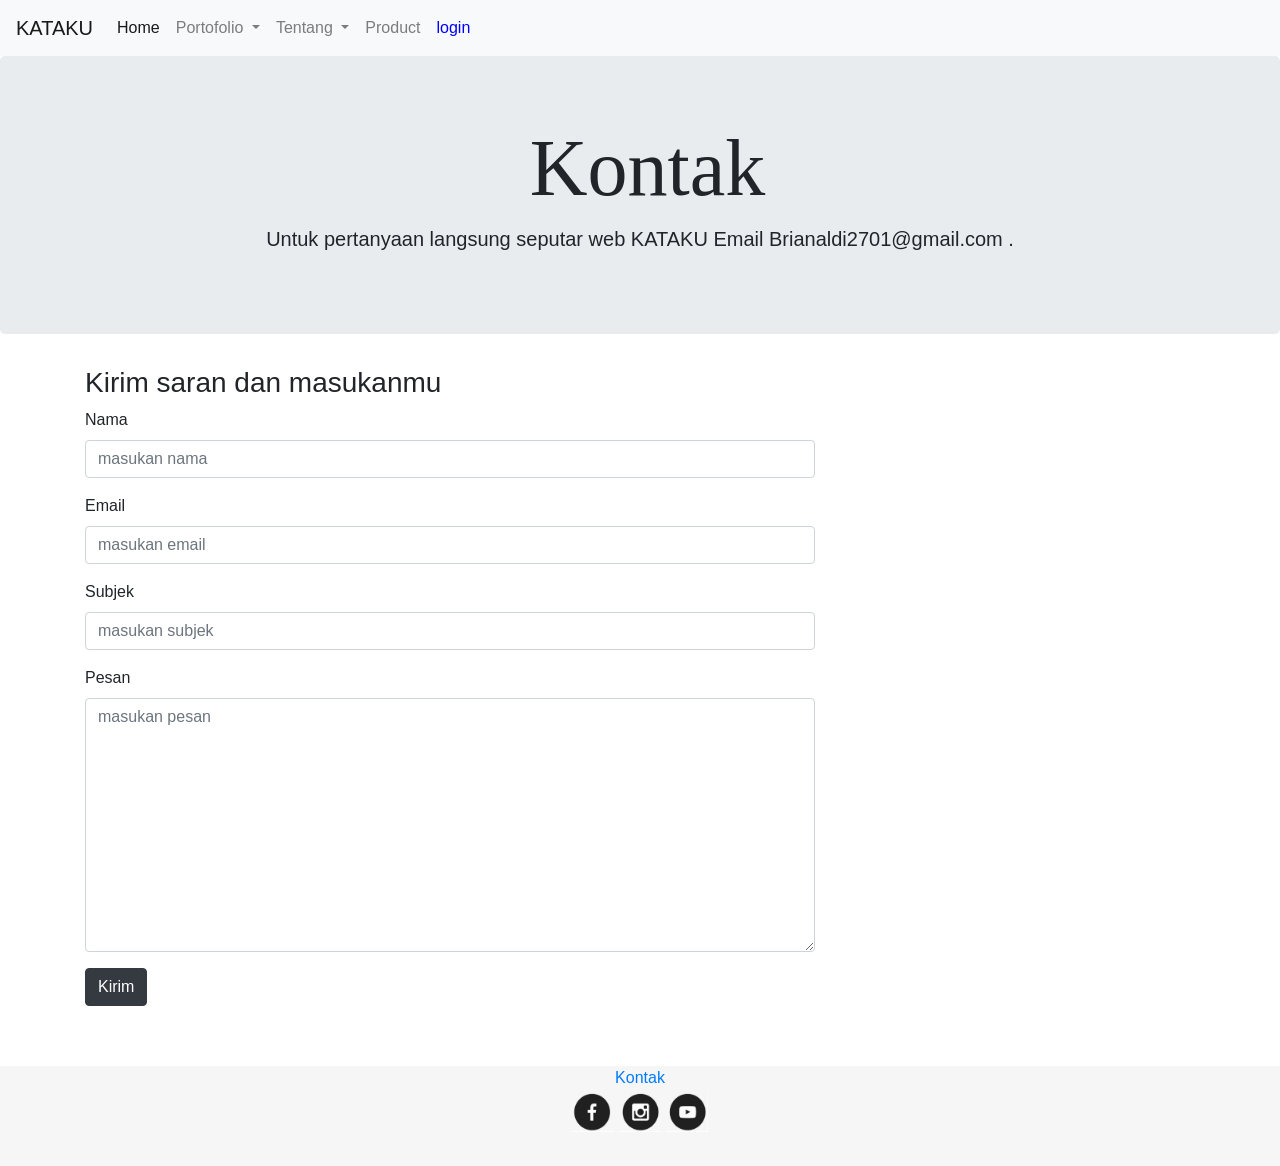
<file: kontak.html>
<!doctype html>
<html lang="en">
  <head>
    <!-- Required meta tags -->
    <meta charset="utf-8">
    <meta name="viewport" content="width=device-width, initial-scale=1, shrink-to-fit=no">

    <!-- Bootstrap CSS -->
    <link rel="stylesheet" href="https://stackpath.bootstrapcdn.com/bootstrap/4.4.1/css/bootstrap.min.css" integrity="sha384-Vkoo8x4CGsO3+Hhxv8T/Q5PaXtkKtu6ug5TOeNV6gBiFeWPGFN9MuhOf23Q9Ifjh" crossorigin="anonymous">
	<link rel="stylesheet" href="css.css">
	
    <title>Kontak Page</title>
  </head>
  <body>
		<nav class="navbar navbar-expand-lg navbar-light bg-light">
	  <a class="navbar-brand" href="Landing.html">KATAKU</a>
	  <button class="navbar-toggler" type="button" data-toggle="collapse" data-target="#navbarNav" aria-controls="navbarNav" aria-expanded="false" aria-label="Toggle navigation">
		<span class="navbar-toggler-icon"></span>
	  </button>
	  <div class="collapse navbar-collapse" id="navbarNav">
		<ul class="navbar-nav">
		  <li class="nav-item active">
			<a class="nav-link" href="Home.html">Home <span class="sr-only">(current)</span></a>
		  </li>
		  <li class="nav-item dropdown">
			<a class="nav-link dropdown-toggle" href="#" id="navbarDropdownMenuLink" role="button" data-toggle="dropdown" aria-haspopup="true" aria-expanded="false">
			  Portofolio
			</a>
			<div class="dropdown-menu" aria-labelledby="navbarDropdownMenuLink">
			  <a class="dropdown-item" href="mural.html">Mural</a>
			  <a class="dropdown-item" href="Digital painting.html">Digital painting</a>
			  <a class="dropdown-item" href="Sketsa.html">Sketsa</a>
			 </div>
			</li>
		  <li class="nav-item dropdown">
			<a class="nav-link dropdown-toggle" href="#" id="navbarDropdownMenuLink" role="button" data-toggle="dropdown" aria-haspopup="true" aria-expanded="false">
			  Tentang
			</a>
			<div class="dropdown-menu" aria-labelledby="navbarDropdownMenuLink">
			  <a class="dropdown-item" href="bio.html">Bio</a>
			  <a class="dropdown-item" href="kontak.html">Contact</a>
			 </div>
		</li>
			<li class="nav-item">
			<a class="nav-link " href="shop.html">Product</a>
		  </li>
			<li class="nav-item">
			<a class="nav-link " href="login.html"><font class="oke">login</font></a>
		  </li>
		</ul>
		
	  </div>
	</nav>
	
	<!-- Header -->
	<div class="jumbotron">
	<div class="col-sm-12 text-center">
						<h1> Kontak</h1>
						</div>
	  
		<div class="col-sm-12 text-center">
						<p>Untuk pertanyaan langsung seputar web KATAKU Email Brianaldi2701@gmail.com . </p>
						</div>
	</div>
	<!-- akhir header -->
	
	
	<!-- header content-->
	
	<!-- akhir header content -->
	
	<!-- content -->
	<section class="contact" id="contact">
		<div class="container">
			<div class="row ">
					<div class="col-sm-12 ">
						<h3> Kirim saran dan masukanmu </h3>
				
				</div>
			</div>
			<div class="row ">
					<div class="col-sm-8 col-sm-offset-2 ">
						<form>
						<div class="form-group">
						<label for="nama">Nama</label>
						<input type="text" id="nama" class="form-control" placeholder="masukan nama">
						</div>
						
						<div class="form-group">
						<label for="email">Email</label>
						<input type="email" id="email" class="form-control" placeholder="masukan email">
						</div>
						</form>
						
						<div class="form-group">
						<label for="subjek">Subjek</label>
						<input type="text" id="email" class="form-control" placeholder="masukan subjek">
						</div>
						</form>
						
						<div class="form-group">
						<label for="pesan">Pesan</label>
						<textarea class="form-control" rows="10" placeholder="masukan pesan"></textarea>
						</div>
						
						<button type="button" class="btn btn-dark">Kirim</button>

						</form>
				
				</div>
			</div>
	</section>			
	<!-- akhir content -->
	
	
	<!-- Kontak -->
	
	
	<!-- akhir kontak -->
	
	<!-- akhir kontak-->
	
	<!-- footer-->
		<section class="footer" id="footer">
			<div class="container">
			
			<div class="row ">
					<div class="col-sm-12 text-center">
					<a href="kontak.html">
					Kontak
					</a>
					</div>
				</div>
				
				<div class="row ">
					<div class="col-sm-12 text-center">
						<a href="https://web.facebook.com/brian.aldy.1" class="thumbnail">
					<img src="gambar/logo media sosial-01.jpg">
					</a>
					<a href="https://www.instagram.com/kat4ku/" class="thumbnail">
					<img src="gambar/logo media sosial-02.jpg">
					</a>
					<a href="https://www.youtube.com/channel/UCeQgmVJbgoOC4zmm1yamXxw?view_as=subscriber" class="thumbnail">
					<img src="gambar/logo media sosial-03.jpg">
					</a>
					</div>
				</div>
				</div>
	</section>			
	<!-- akhir footer-->
	

    <!-- Optional JavaScript -->
    <!-- jQuery first, then Popper.js, then Bootstrap JS -->
    <script src="https://code.jquery.com/jquery-3.4.1.slim.min.js" integrity="sha384-J6qa4849blE2+poT4WnyKhv5vZF5SrPo0iEjwBvKU7imGFAV0wwj1yYfoRSJoZ+n" crossorigin="anonymous"></script>
    <script src="https://cdn.jsdelivr.net/npm/popper.js@1.16.0/dist/umd/popper.min.js" integrity="sha384-Q6E9RHvbIyZFJoft+2mJbHaEWldlvI9IOYy5n3zV9zzTtmI3UksdQRVvoxMfooAo" crossorigin="anonymous"></script>
    <script src="https://stackpath.bootstrapcdn.com/bootstrap/4.4.1/js/bootstrap.min.js" integrity="sha384-wfSDF2E50Y2D1uUdj0O3uMBJnjuUD4Ih7YwaYd1iqfktj0Uod8GCExl3Og8ifwB6" crossorigin="anonymous"></script>
  </body>
</html>
</file>
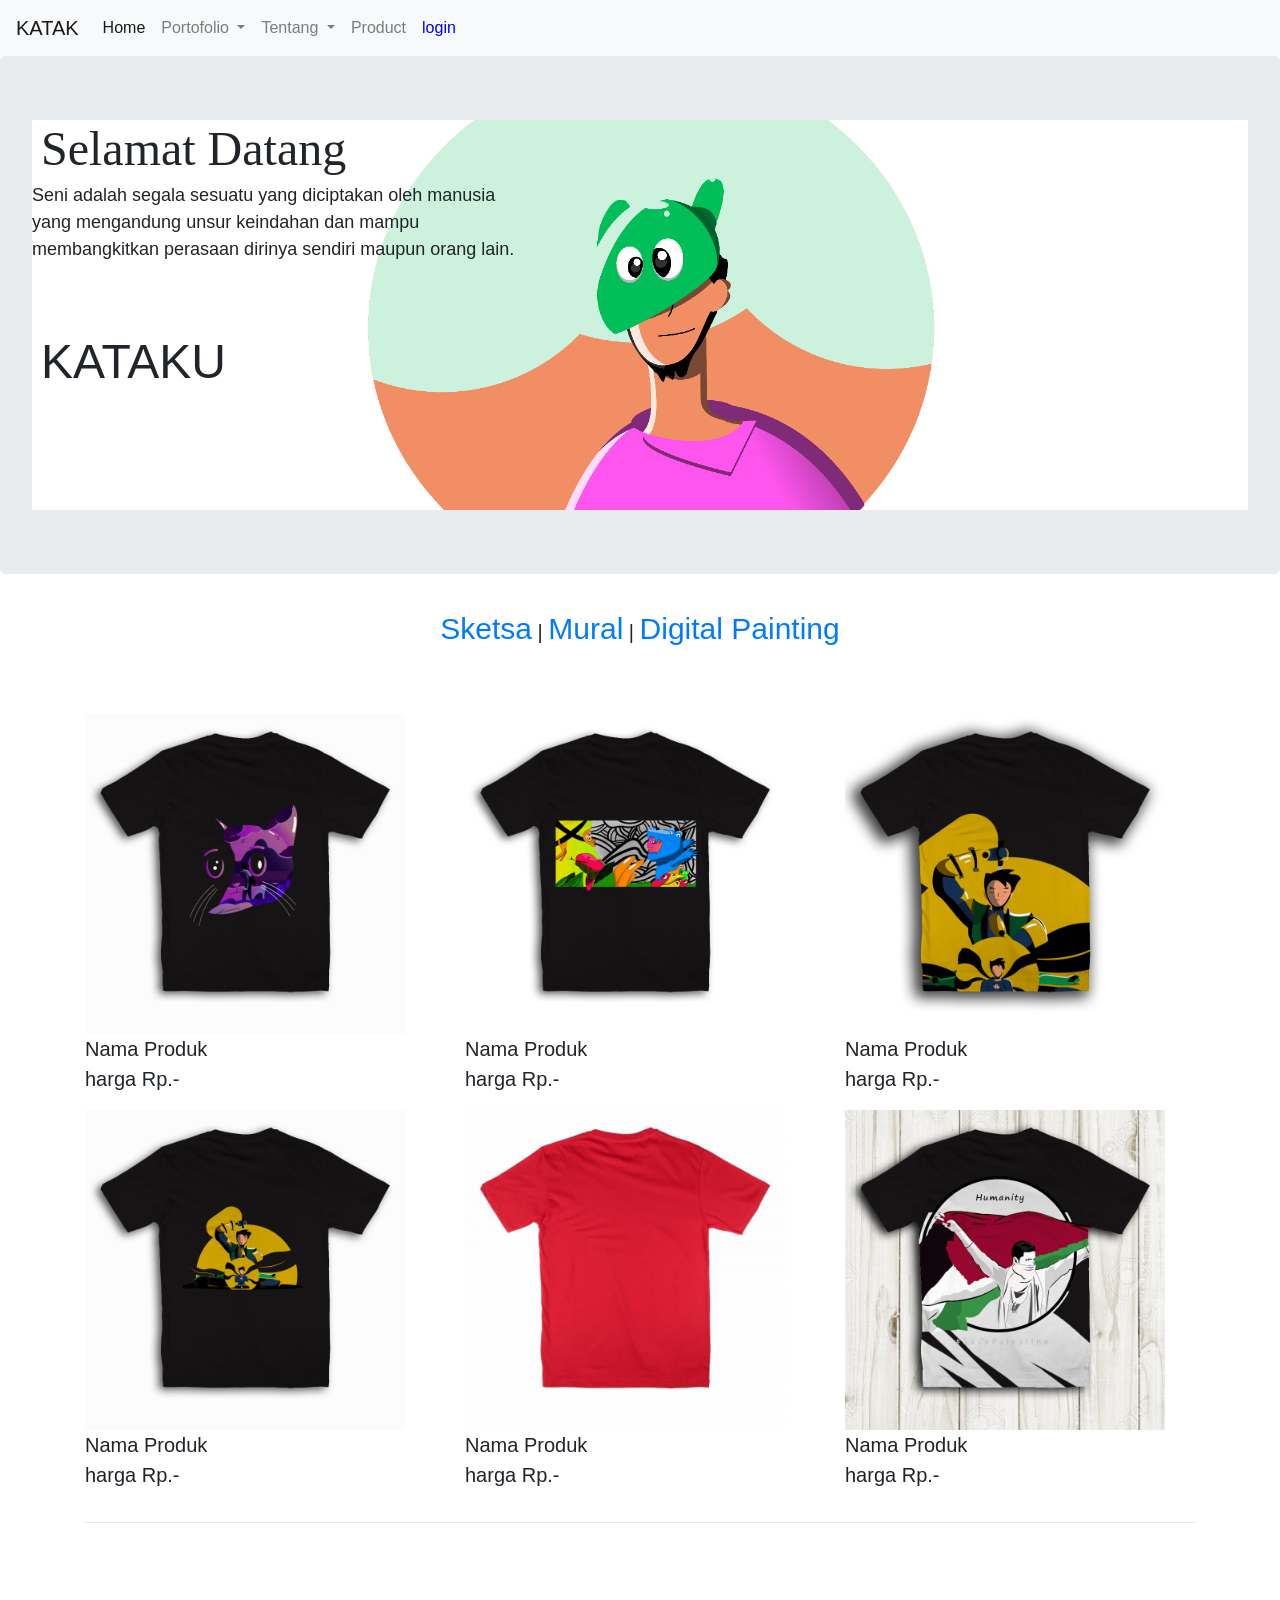
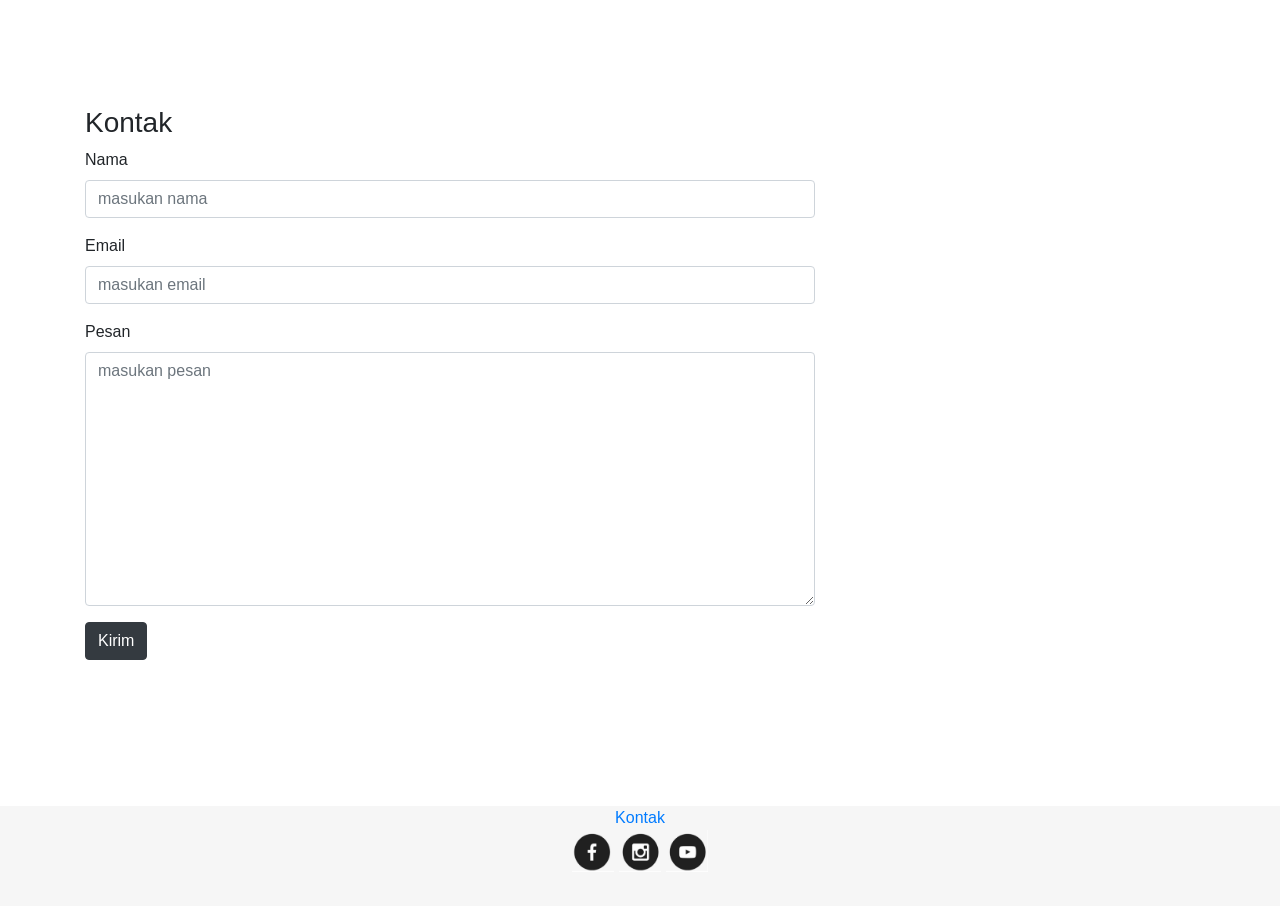
<file: landing.html>
<!doctype html>
<html lang="en">
  <head>
    <!-- Required meta tags -->
    <meta charset="utf-8">
    <meta name="viewport" content="width=device-width, initial-scale=1, shrink-to-fit=no">

    <!-- Bootstrap CSS -->
    <link rel="stylesheet" href="https://stackpath.bootstrapcdn.com/bootstrap/4.4.1/css/bootstrap.min.css" integrity="sha384-Vkoo8x4CGsO3+Hhxv8T/Q5PaXtkKtu6ug5TOeNV6gBiFeWPGFN9MuhOf23Q9Ifjh" crossorigin="anonymous">
	<link rel="stylesheet" href="css.css">
	
    <title>Landing Page</title>
  </head>
  <body>
		<nav class="navbar navbar-expand-lg navbar-light bg-light">
	  <a class="navbar-brand" href="landing.html">KATAK</a>
	  <button class="navbar-toggler" type="button" data-toggle="collapse" data-target="#navbarNav" aria-controls="navbarNav" aria-expanded="false" aria-label="Toggle navigation">
		<span class="navbar-toggler-icon"></span>
	  </button>
	  <div class="collapse navbar-collapse" id="navbarNav">
		<ul class="navbar-nav">
		  <li class="nav-item active">
			<a class="nav-link" href="Home.html">Home <span class="sr-only">(current)</span></a>
		  </li>
		  <li class="nav-item dropdown">
			<a class="nav-link dropdown-toggle" href="#" id="navbarDropdownMenuLink" role="button" data-toggle="dropdown" aria-haspopup="true" aria-expanded="false">
			  Portofolio
			</a>
			<div class="dropdown-menu" aria-labelledby="navbarDropdownMenuLink">
			  <a class="dropdown-item" href="mural.html">Mural</a>
			  <a class="dropdown-item" href="Digital painting.html">Digital painting</a>
			  <a class="dropdown-item" href="Sketsa.html">Sketsa</a>
			 </div>
			</li>
		  <li class="nav-item dropdown">
			<a class="nav-link dropdown-toggle" href="#" id="navbarDropdownMenuLink" role="button" data-toggle="dropdown" aria-haspopup="true" aria-expanded="false">
			  Tentang
			</a>
			<div class="dropdown-menu" aria-labelledby="navbarDropdownMenuLink">
			  <a class="dropdown-item" href="bio.html">Bio</a>
			  <a class="dropdown-item" href="kontak.html">Kontak</a>
			 </div>
		</li>
			<li class="nav-item">
			<a class="nav-link " href="shop.html">Product</a>
		  </li>
			<li class="nav-item">
			<a class="nav-link " href="login.html" ><font class="oke">login</font></a>
		  </li>
		</ul>
		
	  </div>
	</nav>
	
	<!-- Header -->
	<div class="jumbotron">
	  <div class="gambarback">
		  <section class="header" id="header">
			
				<div class="row">
					<div class="col-sm-12">
						<h1> Selamat Datang</h1>
					</div>
				</div>
				<div class="row">
					<div class="col-sm-5">
						<p> Seni adalah segala sesuatu yang diciptakan oleh manusia yang mengandung unsur keindahan dan mampu membangkitkan perasaan dirinya sendiri maupun orang lain. </p>
					</div>
				</div>
				<div class="row">
					<div class="col-sm-5">
						<h2>KATAKU</h2>
					</div>
				</div>
			</section>	
		</div>
	</div>
	<!-- akhir header -->
	
	
	<!-- header content-->
	<section class="headercontent" id="headercontent">
			<div class="container">
			
				<div class="row ">
					<div class="col-sm-3"></div>
					<div class="col-sm-12 text-center">
						<p><a href="drawing.html">Sketsa</a>  |  <a href="mural.html">Mural</a>  |  <a href="digital paiting.html">Digital Painting</a></p>
					</div>
				</div>
				
				
				</div>
	</section>			
	<!-- akhir header content -->
	
	<!-- content -->
	<section class="content" id="content">
			<div class="container">
				<div class="row ">
					<div class="col-sm-12">
					<h3> </h3>
					</div>
				</div>
				
				<div class="row ">
					<div class="col-sm-4">
					<a href="" class="thumbnail">
					<img src="gambar/baju kucing - draft 3.jpg">
					</a>
					<p>Nama Produk 
					<br> harga Rp.-</p>
					
					</div>
					
					<div class="col-sm-4">
					<a href="" class="thumbnail">
					<img src="gambar/baju limited edition.jpg">
					</a>
					<p>Nama Produk 
					<br> harga Rp.-</p>
					</div>
					
					<div class="col-sm-4">
					<a href="" class="thumbnail">
					<img src="gambar/baju me - draft 2.jpg">
					</a>
					<p>Nama Produk 
					<br> harga Rp.-</p>
					</div>
					
					<div class="col-sm-4">
					<a href="" class="thumbnail">
					<img src="gambar/baju me - draft 4.jpg">
					</a>
					<p>Nama Produk 
					<br> harga Rp.-</p>
					</div>
					
					<div class="col-sm-4">
					<a href="" class="thumbnail">
					<img src="gambar/merah baju ku.jpg">
					</a>
					<p>Nama Produk 
					<br> harga Rp.-</p>
					</div>
					
					<div class="col-sm-4">
					<a href="" class="thumbnail">
					<img src="gambar/baju palestine.jpg">
					</a>
					<p>Nama Produk 
					<br> harga Rp.-</p>
					</div>
				</div>
				<hr>
				</div>
	</section>			
	<!-- akhir content -->
	
	
	<!-- Kontak -->
	
	
	<!-- akhir kontak -->
	<section class="contact" id="contact">
		<div class="container">
			<div class="row ">
					<div class="col-sm-12 ">
						<h3> Kontak </h3>
				
				</div>
			</div>
			<div class="row ">
					<div class="col-sm-8 col-sm-offset-2 ">
						<form>
						<div class="form-group">
						<label for="nama">Nama</label>
						<input type="text" id="nama" class="form-control" placeholder="masukan nama">
						</div>
						
						<div class="form-group">
						<label for="email">Email</label>
						<input type="email" id="email" class="form-control" placeholder="masukan email">
						</div>
						</form>
						
						<div class="form-group">
						<label for="pesan">Pesan</label>
						<textarea class="form-control" rows="10" placeholder="masukan pesan"></textarea>
						</div>
						
						<button type="button" class="btn btn-dark">Kirim</button>

						</form>
				
				</div>
			</div>
	</section>			
	<!-- akhir kontak-->
	
	<!-- footer-->
		<section class="footer" id="footer">
			<div class="container">
			
			<div class="row ">
					<div class="col-sm-12 text-center">
					<a href="kontak.html">
					Kontak
					</a>
					</div>
				</div>
				
				<div class="row ">
					<div class="col-sm-12 text-center">
						<a href="https://web.facebook.com/brian.aldy.1" class="thumbnail">
					<img src="gambar/logo media sosial-01.jpg">
					</a>
					<a href="https://www.instagram.com/kat4ku/" class="thumbnail">
					<img src="gambar/logo media sosial-02.jpg">
					</a>
					<a href="https://www.youtube.com/channel/UCeQgmVJbgoOC4zmm1yamXxw?view_as=subscriber" class="thumbnail">
					<img src="gambar/logo media sosial-03.jpg">
					</a>
					</div>
				</div>
				</div>
	</section>						
	<!-- akhir footer-->
	

    <!-- Optional JavaScript -->
    <!-- jQuery first, then Popper.js, then Bootstrap JS -->
    <script src="https://code.jquery.com/jquery-3.4.1.slim.min.js" integrity="sha384-J6qa4849blE2+poT4WnyKhv5vZF5SrPo0iEjwBvKU7imGFAV0wwj1yYfoRSJoZ+n" crossorigin="anonymous"></script>
    <script src="https://cdn.jsdelivr.net/npm/popper.js@1.16.0/dist/umd/popper.min.js" integrity="sha384-Q6E9RHvbIyZFJoft+2mJbHaEWldlvI9IOYy5n3zV9zzTtmI3UksdQRVvoxMfooAo" crossorigin="anonymous"></script>
    <script src="https://stackpath.bootstrapcdn.com/bootstrap/4.4.1/js/bootstrap.min.js" integrity="sha384-wfSDF2E50Y2D1uUdj0O3uMBJnjuUD4Ih7YwaYd1iqfktj0Uod8GCExl3Og8ifwB6" crossorigin="anonymous"></script>
  </body>
</html>
</file>
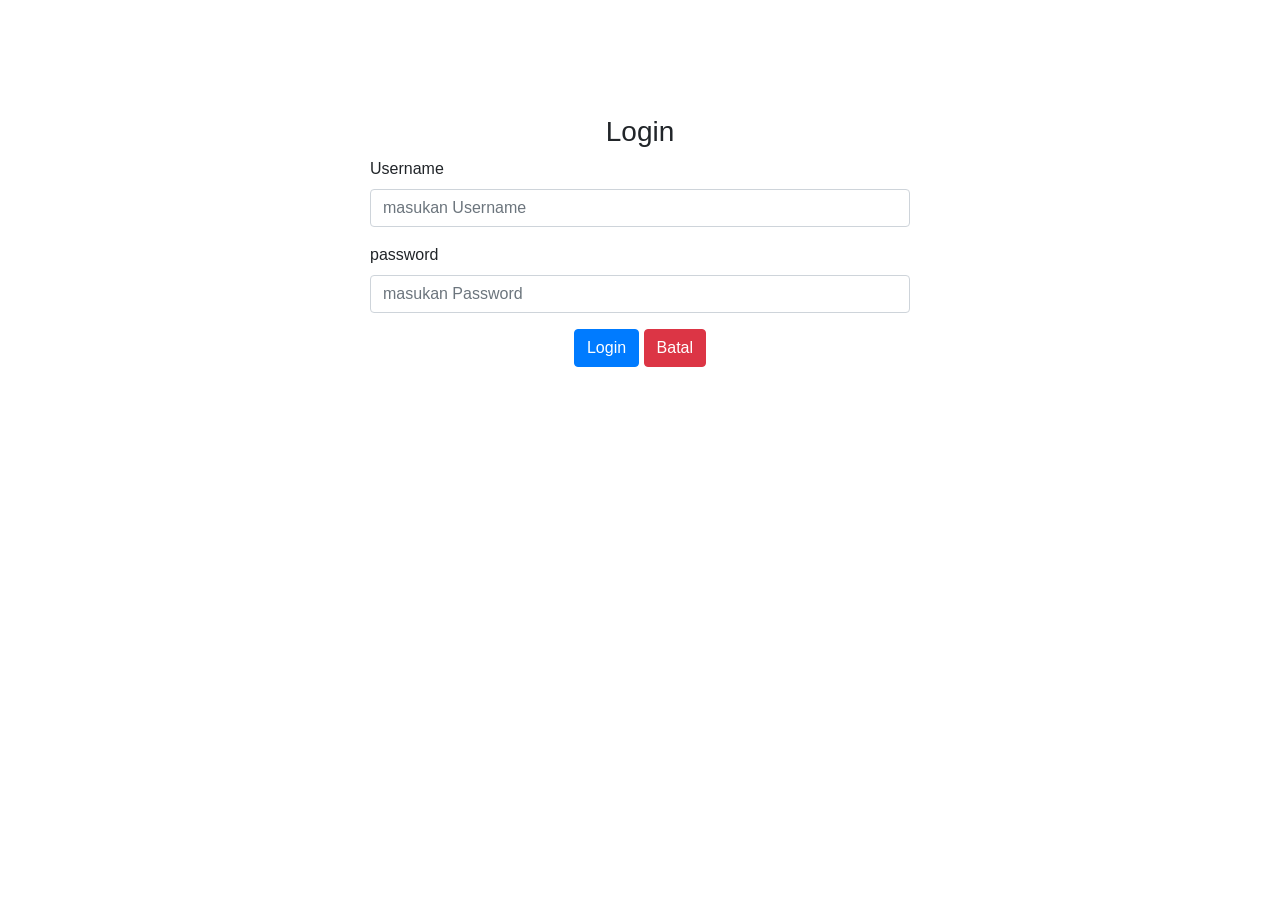
<file: login.html>
<!doctype html>
<html lang="en">
  <head>
    <!-- Required meta tags -->
    <meta charset="utf-8">
    <meta name="viewport" content="width=device-width, initial-scale=1, shrink-to-fit=no">

    <!-- Bootstrap CSS -->
    <link rel="stylesheet" href="https://stackpath.bootstrapcdn.com/bootstrap/4.4.1/css/bootstrap.min.css" integrity="sha384-Vkoo8x4CGsO3+Hhxv8T/Q5PaXtkKtu6ug5TOeNV6gBiFeWPGFN9MuhOf23Q9Ifjh" crossorigin="anonymous">
	<link rel="stylesheet" href="css.css">
	
    <title>Login-portofolio</title>
  </head>
  <body>
		
	
	<!-- Header -->
	<!-- akhir header -->
	
	<!-- header content-->

	<!-- akhir header content -->
	
	<!-- content -->
					
	<!-- akhir content -->
	
	
	<!-- Kontak -->
	
	
	
	<section class="Login" id="Login">
		<div class="container">
			<div class="row text-center">
					<div class="col-sm-12 ">
						<h3> Login </h3>
				
				</div>
			</div>
			<div class="row ">
					
					<div class="col-sm-3 "></div>
					<div class="col-sm-6 col-sm-offset-2 ">
						<form>
						<div class="form-group">
						<label for="username">Username</label>
						<input type="text" id="username" class="form-control" placeholder="masukan Username">
						</div>
						
						<div class="form-group">
						<label for="password">password</label>
						<input type="password" id="email" class="form-control" placeholder="masukan Password">
						</div>
						</form>
						
						</div>
			</div>			
			<div class="row text-center">
				<div class="col-sm-12 ">
				<a href="landing.html"> <button type="button " class="btn btn-primary"> Login</button></a>
				<a href="landing.html"> <button type="button" class="btn btn-danger"> Batal</button></a>
				</div>
			</div>
						
				
			
		</div>	
	</section>			
	<!-- akhir kontak -->
	

    <!-- Optional JavaScript -->
    <!-- jQuery first, then Popper.js, then Bootstrap JS -->
    <script src="https://code.jquery.com/jquery-3.4.1.slim.min.js" integrity="sha384-J6qa4849blE2+poT4WnyKhv5vZF5SrPo0iEjwBvKU7imGFAV0wwj1yYfoRSJoZ+n" crossorigin="anonymous"></script>
    <script src="https://cdn.jsdelivr.net/npm/popper.js@1.16.0/dist/umd/popper.min.js" integrity="sha384-Q6E9RHvbIyZFJoft+2mJbHaEWldlvI9IOYy5n3zV9zzTtmI3UksdQRVvoxMfooAo" crossorigin="anonymous"></script>
    <script src="https://stackpath.bootstrapcdn.com/bootstrap/4.4.1/js/bootstrap.min.js" integrity="sha384-wfSDF2E50Y2D1uUdj0O3uMBJnjuUD4Ih7YwaYd1iqfktj0Uod8GCExl3Og8ifwB6" crossorigin="anonymous"></script>
  </body>
</html>
</file>
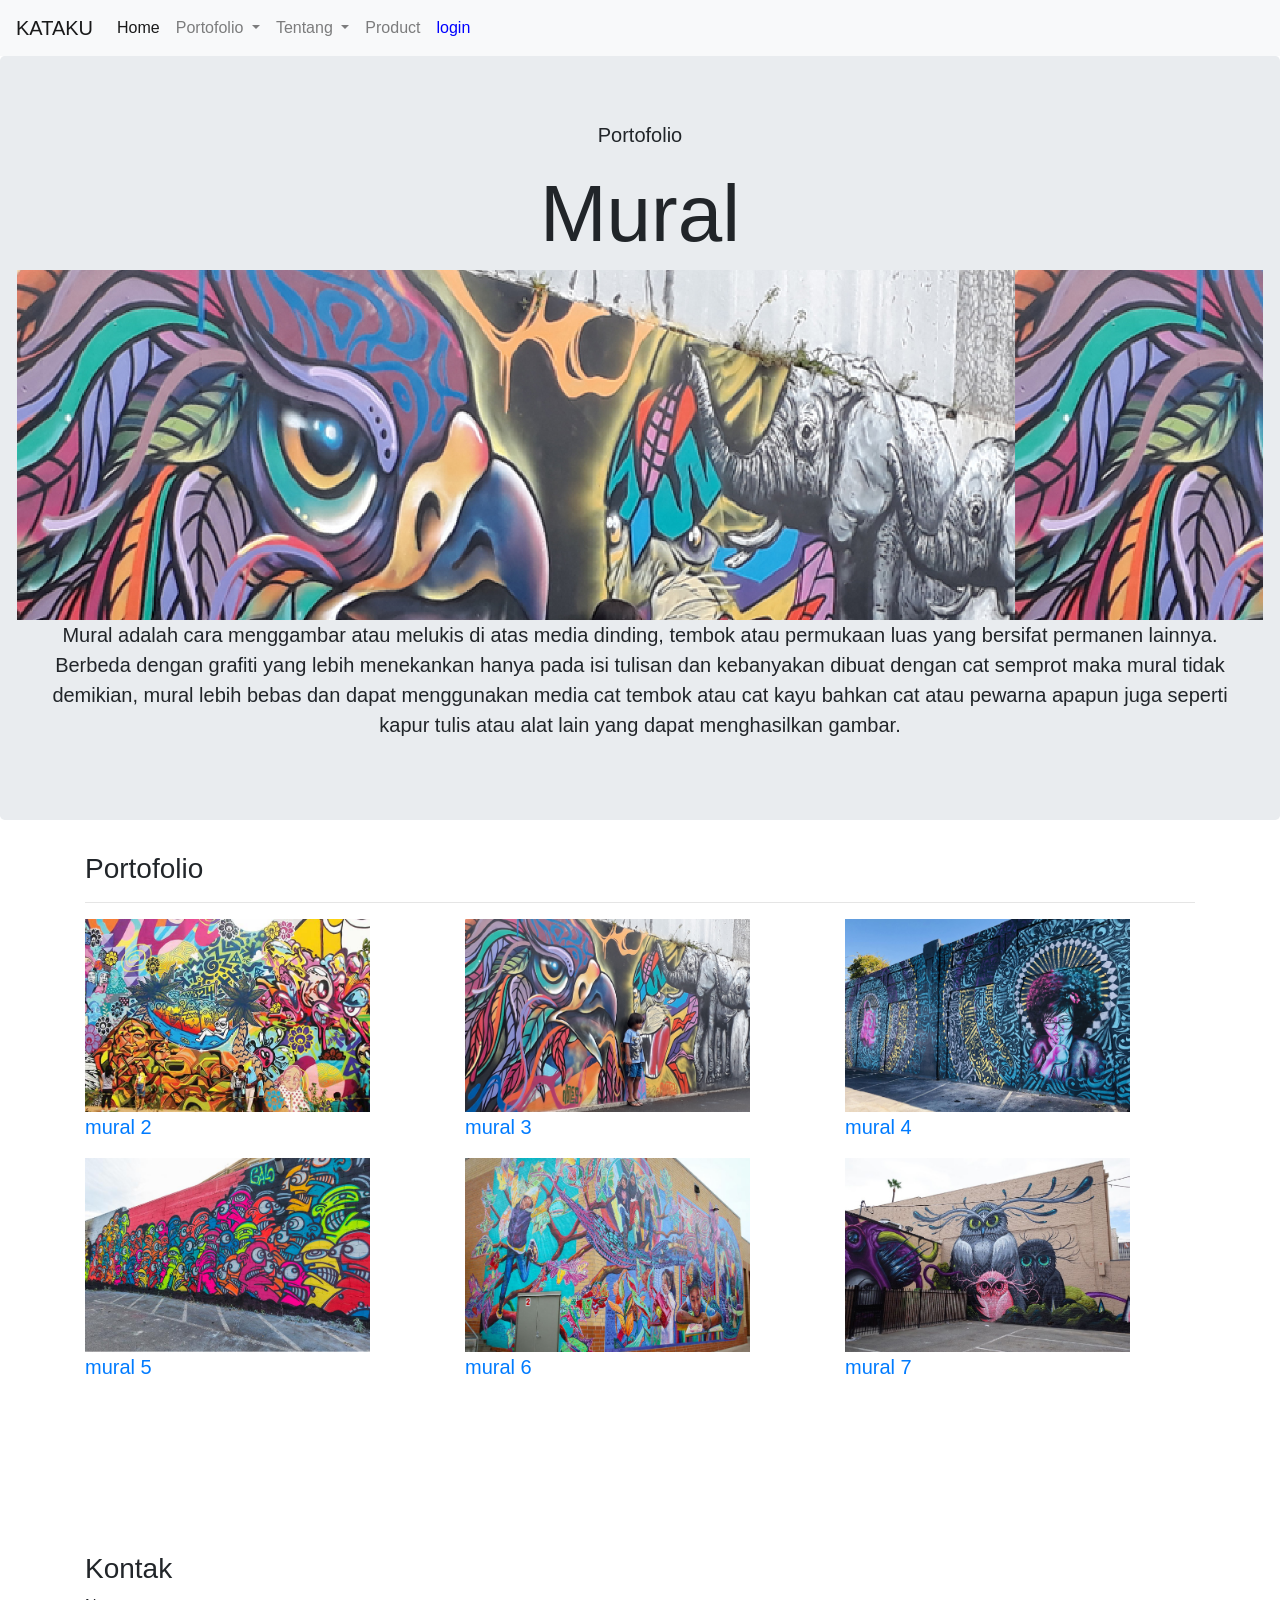
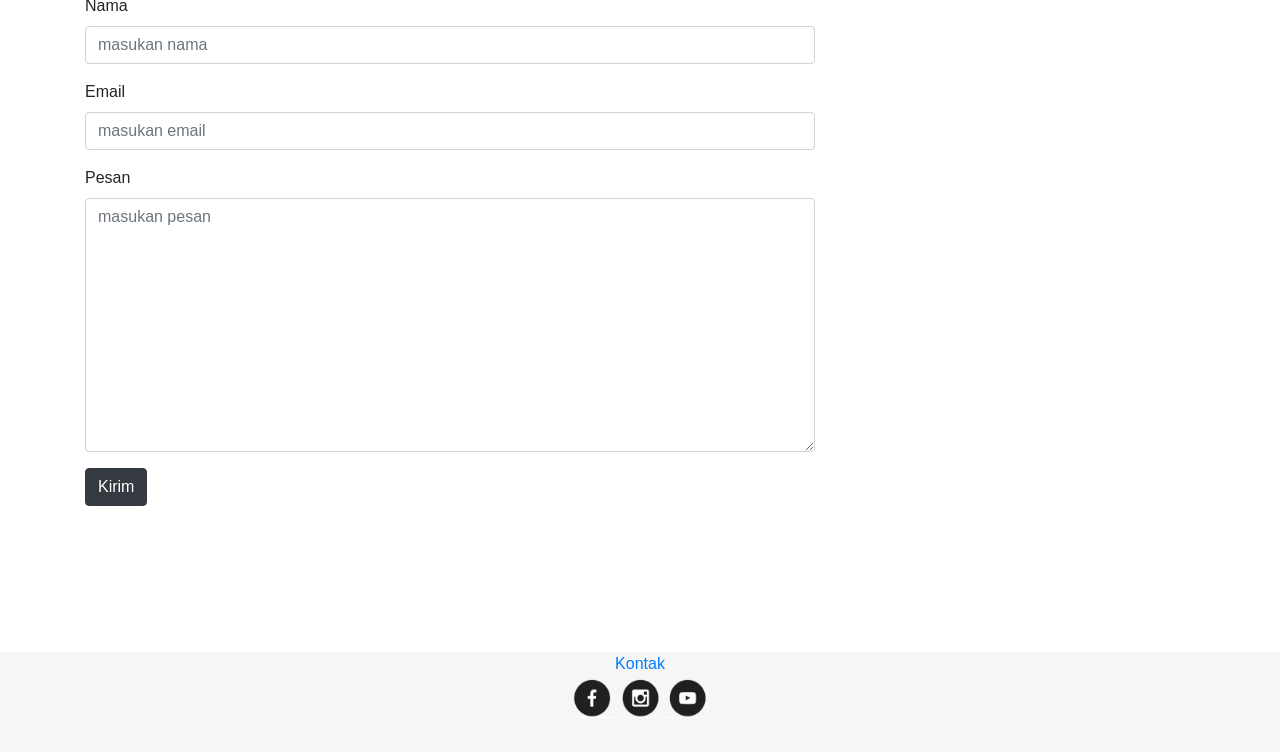
<file: mural.html>
<!doctype html>
<html lang="en">
  <head>
    <!-- Required meta tags -->
    <meta charset="utf-8">
    <meta name="viewport" content="width=device-width, initial-scale=1, shrink-to-fit=no">

    <!-- Bootstrap CSS -->
    <link rel="stylesheet" href="https://stackpath.bootstrapcdn.com/bootstrap/4.4.1/css/bootstrap.min.css" integrity="sha384-Vkoo8x4CGsO3+Hhxv8T/Q5PaXtkKtu6ug5TOeNV6gBiFeWPGFN9MuhOf23Q9Ifjh" crossorigin="anonymous">
	<link rel="stylesheet" href="css.css">
	
    <title>Mural-portofolio</title>
  </head>
  <body>
		<nav class="navbar navbar-expand-lg navbar-light bg-light">
	  <a class="navbar-brand" href="Landing.html">KATAKU</a>
	  <button class="navbar-toggler" type="button" data-toggle="collapse" data-target="#navbarNav" aria-controls="navbarNav" aria-expanded="false" aria-label="Toggle navigation">
		<span class="navbar-toggler-icon"></span>
	  </button>
	  <div class="collapse navbar-collapse" id="navbarNav">
		<ul class="navbar-nav">
		  <li class="nav-item active">
			<a class="nav-link" href="Home.html">Home <span class="sr-only">(current)</span></a>
		  </li>
		  <li class="nav-item dropdown">
			<a class="nav-link dropdown-toggle" href="#" id="navbarDropdownMenuLink" role="button" data-toggle="dropdown" aria-haspopup="true" aria-expanded="false">
			  Portofolio
			</a>
			<div class="dropdown-menu" aria-labelledby="navbarDropdownMenuLink">
			  <a class="dropdown-item" href="Mural.html">Mural</a>
			  <a class="dropdown-item" href="Digital painting.html">Digital painting</a>
			  <a class="dropdown-item" href="Sketsa.html">Sketsa</a>
			 </div>
			</li>
		  <li class="nav-item dropdown">
			<a class="nav-link dropdown-toggle" href="#" id="navbarDropdownMenuLink" role="button" data-toggle="dropdown" aria-haspopup="true" aria-expanded="false">
			  Tentang
			</a>
			<div class="dropdown-menu" aria-labelledby="navbarDropdownMenuLink">
			  <a class="dropdown-item" href="bio.html">Bio</a>
			  <a class="dropdown-item" href="kontak.html">Contact</a>
			 </div>
		</li>
			<li class="nav-item">
			<a class="nav-link " href="shop.html">Product</a>
		  </li>
			<li class="nav-item">
			<a class="nav-link " href="login.html"><font class="oke">login</font></a>
		  </li>
		</ul>
		
	  </div>
	</nav>
	
	<!-- Header -->
	<div class="jumbotron">
		  <section class="headermural" id="headermural">
			
				<div class="row">
					<div class="col-sm-12 text-center">
						<p> Portofolio </p>
						<h2>Mural </h2>
					</div>
				</div>
				<div class="row">
					<div class="mural col-sm-12 text-center">
						
					
					</div>
				</div>
				
				<div class="row">
					<div class="col-sm-12 text-center">
						<p>Mural adalah cara menggambar atau melukis di atas media dinding, tembok atau permukaan luas yang bersifat permanen lainnya.
						Berbeda dengan grafiti yang lebih menekankan hanya pada isi tulisan dan kebanyakan dibuat dengan cat semprot maka mural tidak demikian, mural lebih bebas dan dapat
						menggunakan media cat tembok atau cat kayu bahkan cat atau pewarna apapun juga seperti 
						kapur tulis atau alat lain yang dapat menghasilkan gambar. </p>
					</div>
				</div>
				
			</section>	
	</div>
	<!-- akhir header -->
	
	<!-- header content-->

	<!-- akhir header content -->
	
	<!-- content -->
	<section class="contentmural" id="contentmural">
			<div class="container">
				<div class="row ">
					<div class="col-sm-12">
					<h3> Portofolio </h3>
					<hr>
					</div>
				</div>
				
				<div class="row ">
					<div class="col-sm-4">
					<a href="" class="thumbnail">
					<img src="gambar/mural-01.jpg">
					<p>mural 2</p>
					</a>
					</div>
					
					<div class="col-sm-4">
					<a href="" class="thumbnail">
					<img src="gambar/mural-02.jpg">
					<p>mural 3</p>
					</a>
					</div>
					
					<div class="col-sm-4">
					<a href="" class="thumbnail">
					<img src="gambar/mural-03.jpg">
					<p>mural 4</p>
					</a>
					</div>
					
					<div class="col-sm-4">
					<a href="" class="thumbnail">
					<img src="gambar/mural-04.jpg">
					<p>mural 5</p>
					</a>
					</div>
					
					<div class="col-sm-4">
					<a href="" class="thumbnail">
					<img src="gambar/mural-05.jpg">
					<p>mural 6</p>
					</a>
					</div>
					
					<div class="col-sm-4">
					<a href="" class="thumbnail">
					<img src="gambar/mural-06.jpg">
					<p>mural 7</p>
					</a>
					</div>
					
				<hr> </hr>
				
			</div>	
		</section>	
					
	<!-- akhir content -->
	
	
	<!-- Kontak -->
	
	
	
	<section class="contact" id="contact">
		<div class="container">
			<div class="row ">
					<div class="col-sm-12 ">
						<h3> Kontak </h3>
				
				</div>
			</div>
			<div class="row ">
					<div class="col-sm-8 col-sm-offset-2 ">
						<form>
						<div class="form-group">
						<label for="nama">Nama</label>
						<input type="text" id="nama" class="form-control" placeholder="masukan nama">
						</div>
						
						<div class="form-group">
						<label for="email">Email</label>
						<input type="email" id="email" class="form-control" placeholder="masukan email">
						</div>
						</form>
						
						<div class="form-group">
						<label for="pesan">Pesan</label>
						<textarea class="form-control" rows="10" placeholder="masukan pesan"></textarea>
						</div>
						
						<button type="button" class="btn btn-dark">Kirim</button>

						</form>
				
				</div>
			</div>
	</section>			
	<!-- akhir kontak -->
	
	<!-- footer-->
		<section class="footer" id="footer">
			<div class="container">
			
			<div class="row ">
					<div class="col-sm-12 text-center">
					<a href="kontak.html">
					Kontak
					</a>
					</div>
				</div>
				
				<div class="row ">
					<div class="col-sm-12 text-center">
						<a href="https://web.facebook.com/brian.aldy.1" class="thumbnail">
					<img src="gambar/logo media sosial-01.jpg">
					</a>
					<a href="https://www.instagram.com/kat4ku/" class="thumbnail">
					<img src="gambar/logo media sosial-02.jpg">
					</a>
					<a href="https://www.youtube.com/channel/UCeQgmVJbgoOC4zmm1yamXxw?view_as=subscriber" class="thumbnail">
					<img src="gambar/logo media sosial-03.jpg">
					</a>
					</div>
				</div>
				</div>
	</section>					
	<!-- akhir footer-->

    <!-- Optional JavaScript -->
    <!-- jQuery first, then Popper.js, then Bootstrap JS -->
    <script src="https://code.jquery.com/jquery-3.4.1.slim.min.js" integrity="sha384-J6qa4849blE2+poT4WnyKhv5vZF5SrPo0iEjwBvKU7imGFAV0wwj1yYfoRSJoZ+n" crossorigin="anonymous"></script>
    <script src="https://cdn.jsdelivr.net/npm/popper.js@1.16.0/dist/umd/popper.min.js" integrity="sha384-Q6E9RHvbIyZFJoft+2mJbHaEWldlvI9IOYy5n3zV9zzTtmI3UksdQRVvoxMfooAo" crossorigin="anonymous"></script>
    <script src="https://stackpath.bootstrapcdn.com/bootstrap/4.4.1/js/bootstrap.min.js" integrity="sha384-wfSDF2E50Y2D1uUdj0O3uMBJnjuUD4Ih7YwaYd1iqfktj0Uod8GCExl3Og8ifwB6" crossorigin="anonymous"></script>
  </body>
</html>
</file>
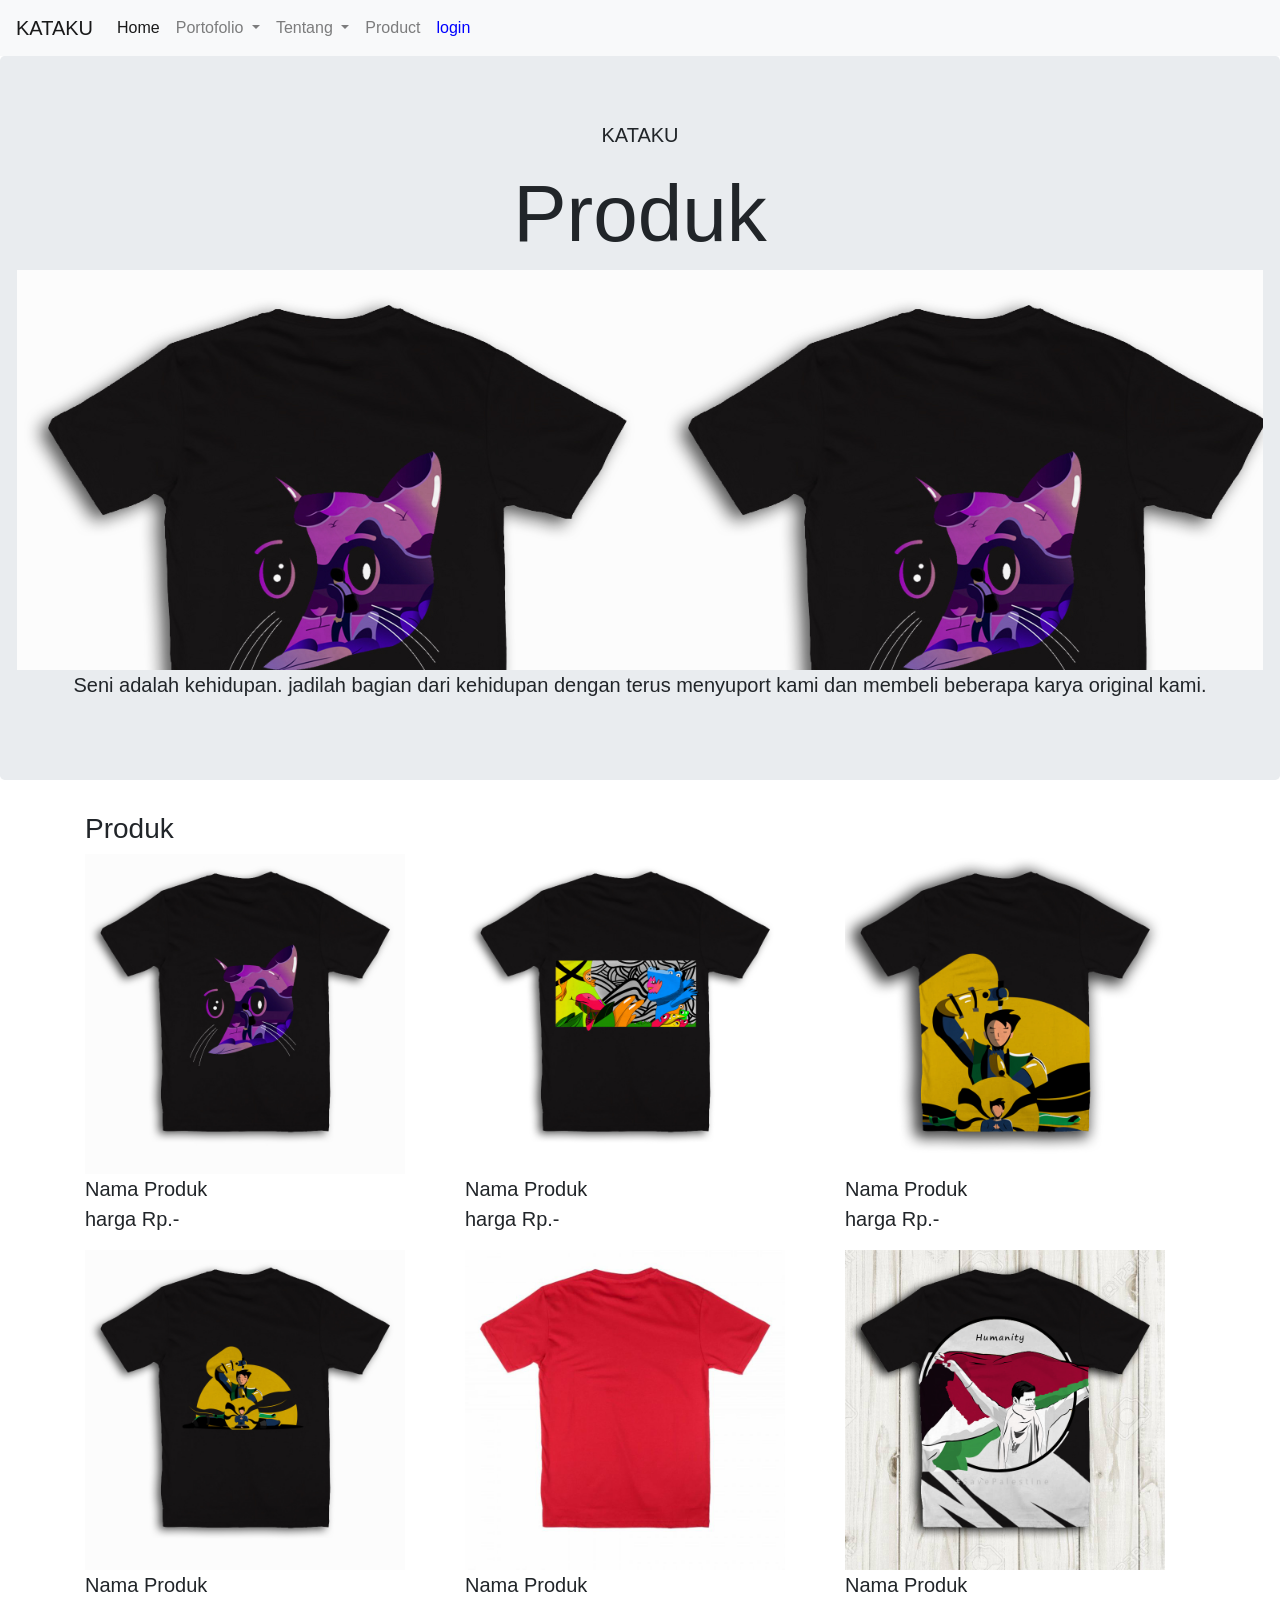
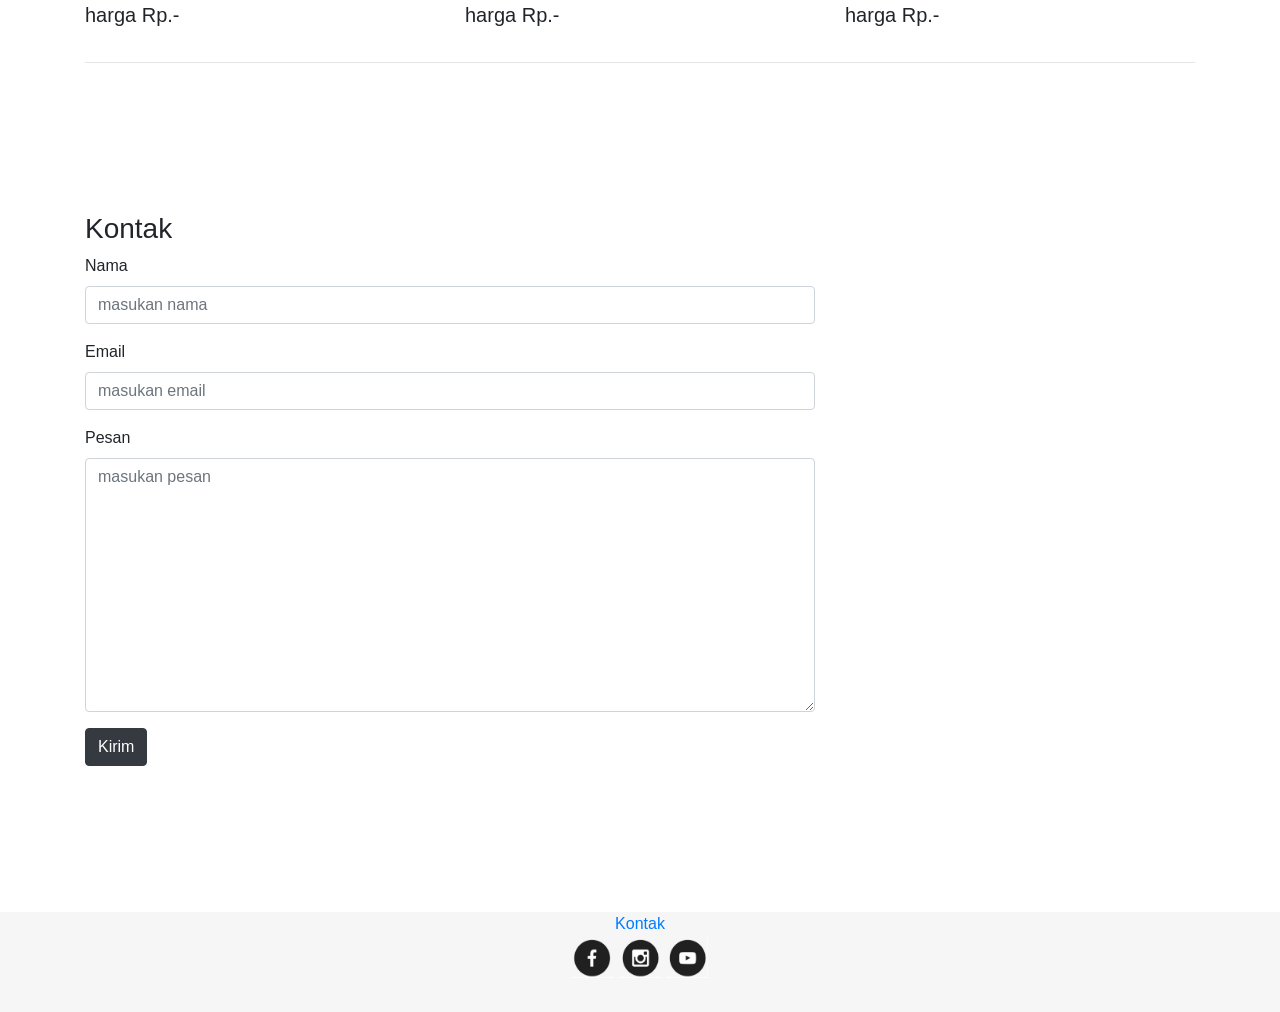
<file: shop.html>
<!doctype html>
<html lang="en">
  <head>
    <!-- Required meta tags -->
    <meta charset="utf-8">
    <meta name="viewport" content="width=device-width, initial-scale=1, shrink-to-fit=no">

    <!-- Bootstrap CSS -->
    <link rel="stylesheet" href="https://stackpath.bootstrapcdn.com/bootstrap/4.4.1/css/bootstrap.min.css" integrity="sha384-Vkoo8x4CGsO3+Hhxv8T/Q5PaXtkKtu6ug5TOeNV6gBiFeWPGFN9MuhOf23Q9Ifjh" crossorigin="anonymous">
	<link rel="stylesheet" href="css.css">
	
    <title>Shop Page</title>
  </head>
  <body>
		<nav class="navbar navbar-expand-lg navbar-light bg-light">
	  <a class="navbar-brand" href="Landing.html">KATAKU</a>
	  <button class="navbar-toggler" type="button" data-toggle="collapse" data-target="#navbarNav" aria-controls="navbarNav" aria-expanded="false" aria-label="Toggle navigation">
		<span class="navbar-toggler-icon"></span>
	  </button>
	  <div class="collapse navbar-collapse" id="navbarNav">
		<ul class="navbar-nav">
		  <li class="nav-item active">
			<a class="nav-link" href="Home.html">Home <span class="sr-only">(current)</span></a>
		  </li>
		  <li class="nav-item dropdown">
			<a class="nav-link dropdown-toggle" href="#" id="navbarDropdownMenuLink" role="button" data-toggle="dropdown" aria-haspopup="true" aria-expanded="false">
			  Portofolio
			</a>
			<div class="dropdown-menu" aria-labelledby="navbarDropdownMenuLink">
			  <a class="dropdown-item" href="mural.html">Mural</a>
			  <a class="dropdown-item" href="Digital painting.html">Digital painting</a>
			  <a class="dropdown-item" href="Sketsa.html">Sketsa</a>
			 </div>
			</li>
		  <li class="nav-item dropdown">
			<a class="nav-link dropdown-toggle" href="#" id="navbarDropdownMenuLink" role="button" data-toggle="dropdown" aria-haspopup="true" aria-expanded="false">
			  Tentang
			</a>
			<div class="dropdown-menu" aria-labelledby="navbarDropdownMenuLink">
			  <a class="dropdown-item" href="bio.html">Bio</a>
			  <a class="dropdown-item" href="kontak.html">Contact</a>
			 </div>
		</li>
			<li class="nav-item">
			<a class="nav-link " href="shop.html">Product</a>
		  </li>
			<li class="nav-item">
			<a class="nav-link " href="login.html"><font class="oke">login</font></a>
		  </li>
		</ul>
		
	  </div>
	</nav>
	
	<!-- Header -->
	
	<div class="jumbotron">
		  <section class="headershop" id="headershop">
			
				<div class="row">
					<div class="col-sm-12 text-center">
						<p> KATAKU </p>
						<h2>Produk</h2>
					</div>
				</div>
				<div class="row">
					<div class="headshop col-sm-12 text-center">
						
					
					</div>
				</div>
				
				<div class="row">
					<div class="col-sm-12 text-center">
						<p>Seni adalah kehidupan. jadilah bagian dari kehidupan dengan terus menyuport kami dan membeli beberapa karya original kami. </p>
					</div>
				</div>
				
			</section>	
	</div>
	<!-- akhir header -->
	
	
	<!-- header content-->
	
	<!-- akhir header content -->
	
	<!-- content -->
	<section class="content" id="content">
			<div class="container">
				<div class="row ">
					<div class="col-sm-12">
					<h3> Produk </h3>
					</div>
				</div>
				
				<div class="row ">
					<div class="col-sm-4">
					<a href="" class="thumbnail">
					<img src="gambar/baju kucing - draft 3.jpg">
					</a>
					<p>Nama Produk 
					<br> harga Rp.-</p>
					
					</div>
					
					<div class="col-sm-4">
					<a href="" class="thumbnail">
					<img src="gambar/baju limited edition.jpg">
					</a>
					<p>Nama Produk 
					<br> harga Rp.-</p>
					</div>
					
					<div class="col-sm-4">
					<a href="" class="thumbnail">
					<img src="gambar/baju me - draft 2.jpg">
					</a>
					<p>Nama Produk 
					<br> harga Rp.-</p>
					</div>
					
					<div class="col-sm-4">
					<a href="" class="thumbnail">
					<img src="gambar/baju me - draft 4.jpg">
					</a>
					<p>Nama Produk 
					<br> harga Rp.-</p>
					</div>
					
					<div class="col-sm-4">
					<a href="" class="thumbnail">
					<img src="gambar/merah baju ku.jpg">
					</a>
					<p>Nama Produk 
					<br> harga Rp.-</p>
					</div>
					
					<div class="col-sm-4">
					<a href="" class="thumbnail">
					<img src="gambar/baju palestine.jpg">
					</a>
					<p>Nama Produk 
					<br> harga Rp.-</p>
					</div>
				</div>
				<hr>
				</div>
	</section>			
	<!-- akhir content -->
	
	
	<!-- Kontak -->
	
	
	<!-- akhir kontak -->
	<section class="contact" id="contact">
		<div class="container">
			<div class="row ">
					<div class="col-sm-12 ">
						<h3> Kontak </h3>
				
				</div>
			</div>
			<div class="row ">
					<div class="col-sm-8 col-sm-offset-2 ">
						<form>
						<div class="form-group">
						<label for="nama">Nama</label>
						<input type="text" id="nama" class="form-control" placeholder="masukan nama">
						</div>
						
						<div class="form-group">
						<label for="email">Email</label>
						<input type="email" id="email" class="form-control" placeholder="masukan email">
						</div>
						</form>
						
						<div class="form-group">
						<label for="pesan">Pesan</label>
						<textarea class="form-control" rows="10" placeholder="masukan pesan"></textarea>
						</div>
						
						<button type="button" class="btn btn-dark">Kirim</button>

						</form>
				
				</div>
			</div>
	</section>			
	<!-- akhir kontak-->
	
	<!-- footer-->
		<section class="footer" id="footer">
			<div class="container">
			
			<div class="row ">
					<div class="col-sm-12 text-center">
					<a href="kontak.html">
					Kontak
					</a>
					</div>
				</div>
				
				<div class="row ">
					<div class="col-sm-12 text-center">
						<a href="https://web.facebook.com/brian.aldy.1" class="thumbnail">
					<img src="gambar/logo media sosial-01.jpg">
					</a>
					<a href="https://www.instagram.com/kat4ku/" class="thumbnail">
					<img src="gambar/logo media sosial-02.jpg">
					</a>
					<a href="https://www.youtube.com/channel/UCeQgmVJbgoOC4zmm1yamXxw?view_as=subscriber" class="thumbnail">
					<img src="gambar/logo media sosial-03.jpg">
					</a>
					</div>
				</div>
				</div>
	</section>				
	<!-- akhir footer-->
	

    <!-- Optional JavaScript -->
    <!-- jQuery first, then Popper.js, then Bootstrap JS -->
    <script src="https://code.jquery.com/jquery-3.4.1.slim.min.js" integrity="sha384-J6qa4849blE2+poT4WnyKhv5vZF5SrPo0iEjwBvKU7imGFAV0wwj1yYfoRSJoZ+n" crossorigin="anonymous"></script>
    <script src="https://cdn.jsdelivr.net/npm/popper.js@1.16.0/dist/umd/popper.min.js" integrity="sha384-Q6E9RHvbIyZFJoft+2mJbHaEWldlvI9IOYy5n3zV9zzTtmI3UksdQRVvoxMfooAo" crossorigin="anonymous"></script>
    <script src="https://stackpath.bootstrapcdn.com/bootstrap/4.4.1/js/bootstrap.min.js" integrity="sha384-wfSDF2E50Y2D1uUdj0O3uMBJnjuUD4Ih7YwaYd1iqfktj0Uod8GCExl3Og8ifwB6" crossorigin="anonymous"></script>
  </body>
</html>
</file>
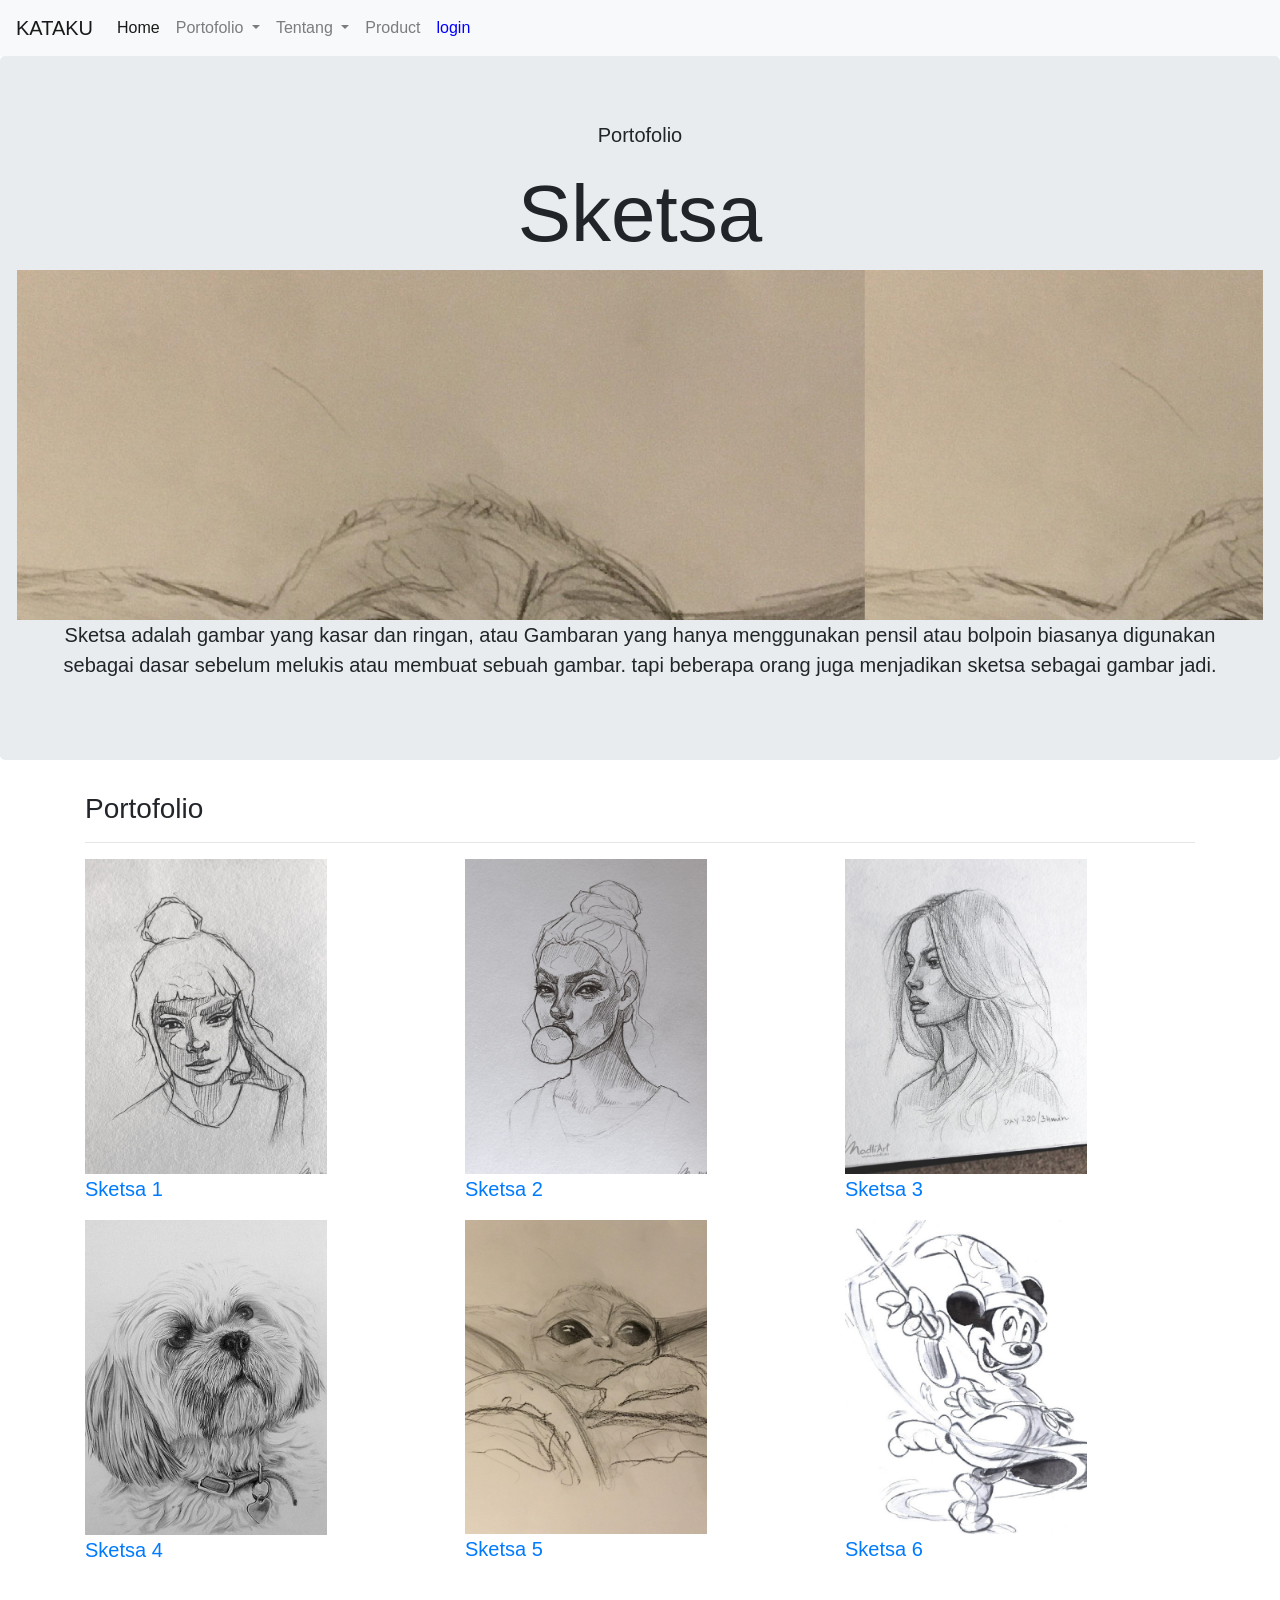
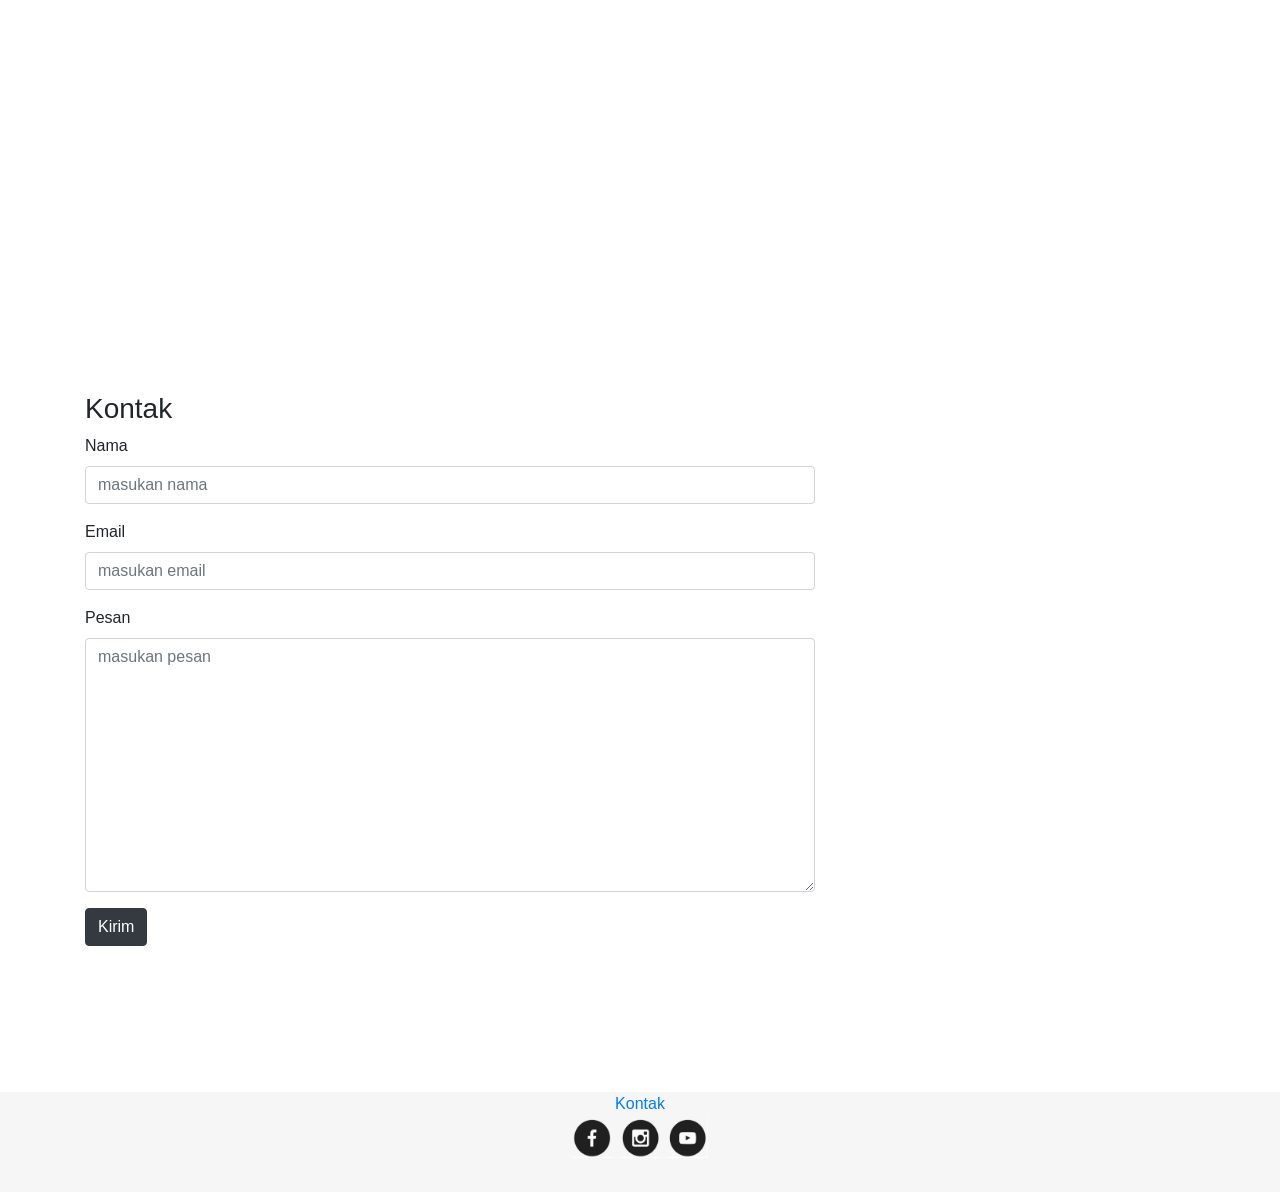
<file: sketsa.html>
<!doctype html>
<html lang="en">
  <head>
    <!-- Required meta tags -->
    <meta charset="utf-8">
    <meta name="viewport" content="width=device-width, initial-scale=1, shrink-to-fit=no">

    <!-- Bootstrap CSS -->
    <link rel="stylesheet" href="https://stackpath.bootstrapcdn.com/bootstrap/4.4.1/css/bootstrap.min.css" integrity="sha384-Vkoo8x4CGsO3+Hhxv8T/Q5PaXtkKtu6ug5TOeNV6gBiFeWPGFN9MuhOf23Q9Ifjh" crossorigin="anonymous">
	<link rel="stylesheet" href="css.css">
	
    <title>Sketsa-portofolio</title>
  </head>
  <body>
		<nav class="navbar navbar-expand-lg navbar-light bg-light">
	  <a class="navbar-brand" href="Landing.html">KATAKU</a>
	  <button class="navbar-toggler" type="button" data-toggle="collapse" data-target="#navbarNav" aria-controls="navbarNav" aria-expanded="false" aria-label="Toggle navigation">
		<span class="navbar-toggler-icon"></span>
	  </button>
	  <div class="collapse navbar-collapse" id="navbarNav">
		<ul class="navbar-nav">
		  <li class="nav-item active">
			<a class="nav-link" href="Home.html">Home <span class="sr-only">(current)</span></a>
		  </li>
		  <li class="nav-item dropdown">
			<a class="nav-link dropdown-toggle" href="#" id="navbarDropdownMenuLink" role="button" data-toggle="dropdown" aria-haspopup="true" aria-expanded="false">
			  Portofolio
			</a>
			<div class="dropdown-menu" aria-labelledby="navbarDropdownMenuLink">
			  <a class="dropdown-item" href="Mural.html">Mural</a>
			  <a class="dropdown-item" href="Digital painting.html">Digital painting</a>
			  <a class="dropdown-item" href="Sketsa.html">Sketsa</a>
			 </div>
			</li>
		  <li class="nav-item dropdown">
			<a class="nav-link dropdown-toggle" href="#" id="navbarDropdownMenuLink" role="button" data-toggle="dropdown" aria-haspopup="true" aria-expanded="false">
			  Tentang
			</a>
			<div class="dropdown-menu" aria-labelledby="navbarDropdownMenuLink">
			  <a class="dropdown-item" href="bio.html">Bio</a>
			  <a class="dropdown-item" href="kontak.html">Contact</a>
			 </div>
		</li>
			<li class="nav-item">
			<a class="nav-link " href="shop.html">Product</a>
		  </li>
			<li class="nav-item">
			<a class="nav-link " href="login.html"><font class="oke">login</font></a>
		  </li>
		</ul>
		
	  </div>
	</nav>
	
	<!-- Header -->
	<div class="jumbotron">
		  <section class="headermural" id="headermural">
			
				<div class="row">
					<div class="col-sm-12 text-center">
						<p> Portofolio </p>
						<h2>Sketsa </h2>
					</div>
				</div>
				<div class="row">
					<div class="Drawing col-sm-12 text-center">
						
					
					</div>
				</div>
				
				<div class="row">
					<div class="col-sm-12 text-center">
						<p>Sketsa adalah gambar yang kasar dan ringan, atau Gambaran yang hanya menggunakan pensil atau bolpoin biasanya digunakan sebagai dasar
						sebelum melukis atau membuat sebuah gambar. tapi beberapa orang juga menjadikan sketsa sebagai gambar jadi.</p>
					</div>
				</div>
				
			</section>	
	</div>
	<!-- akhir header -->
	
	<!-- header content-->

	<!-- akhir header content -->
	
	<!-- content -->
	<section class="contenthome" id="contenthome">
			<div class="container">
				<div class="row ">
					<div class="col-sm-12">
					<h3> Portofolio </h3>
					<hr>
					</div>
				</div>
				
				<div class="row ">
					<div class="col-sm-4">
					<a href="" class="thumbnail">
					<img src="gambar/sketsa-01.jpg">
					<p>Sketsa 1</p>
					</a>
					</div>
					
					<div class="col-sm-4">
					<a href="" class="thumbnail">
					<img src="gambar/sketsa-02.jpg">
					<p>Sketsa 2</p>
					</a>
					</div>
					
					<div class="col-sm-4">
					<a href="" class="thumbnail">
					<img src="gambar/sketsa-03.jpg">
					<p>Sketsa 3</p>
					</a>
					</div>
					
					<div class="col-sm-4">
					<a href="" class="thumbnail">
					<img src="gambar/sketsa-04.jpg">
					<p>Sketsa 4</p>
					</a>
					</div>
					
					<div class="col-sm-4">
					<a href="" class="thumbnail">
					<img src="gambar/sketsa-05.jpg">
					<p>Sketsa 5</p>
					</a>
					</div>
					
					<div class="col-sm-4">
					<a href="" class="thumbnail">
					<img src="gambar/sketsa-06.jpg">
					<p>Sketsa 6</p>
					</a>
					</div>
				
				 <hr></hr>
			</div>	
		</section>	
					
	<!-- akhir content -->
	
	
	<!-- Kontak -->
	
	
	
	<section class="contact" id="contact">
		<div class="container">
			<div class="row ">
					<div class="col-sm-12 ">
						<h3> Kontak </h3>
				
				</div>
			</div>
			<div class="row ">
					<div class="col-sm-8 col-sm-offset-2 ">
						<form>
						<div class="form-group">
						<label for="nama">Nama</label>
						<input type="text" id="nama" class="form-control" placeholder="masukan nama">
						</div>
						
						<div class="form-group">
						<label for="email">Email</label>
						<input type="email" id="email" class="form-control" placeholder="masukan email">
						</div>
						</form>
						
						<div class="form-group">
						<label for="pesan">Pesan</label>
						<textarea class="form-control" rows="10" placeholder="masukan pesan"></textarea>
						</div>
						
						<button type="button" class="btn btn-dark">Kirim</button>

						</form>
				
				</div>
			</div>
	</section>			
	<!-- akhir kontak -->
	
<!-- footer-->
		<section class="footer" id="footer">
			<div class="container">
			
			<div class="row ">
					<div class="col-sm-12 text-center">
					<a href="kontak.html">
					Kontak
					</a>
					</div>
				</div>
				
				<div class="row ">
					<div class="col-sm-12 text-center">
						<a href="https://web.facebook.com/brian.aldy.1" class="thumbnail">
					<img src="gambar/logo media sosial-01.jpg">
					</a>
					<a href="https://www.instagram.com/kat4ku/" class="thumbnail">
					<img src="gambar/logo media sosial-02.jpg">
					</a>
					<a href="https://www.youtube.com/channel/UCeQgmVJbgoOC4zmm1yamXxw?view_as=subscriber" class="thumbnail">
					<img src="gambar/logo media sosial-03.jpg">
					</a>
					</div>
				</div>
				</div>
	</section>						
	<!-- akhir footer-->
	
    <!-- Optional JavaScript -->
    <!-- jQuery first, then Popper.js, then Bootstrap JS -->
    <script src="https://code.jquery.com/jquery-3.4.1.slim.min.js" integrity="sha384-J6qa4849blE2+poT4WnyKhv5vZF5SrPo0iEjwBvKU7imGFAV0wwj1yYfoRSJoZ+n" crossorigin="anonymous"></script>
    <script src="https://cdn.jsdelivr.net/npm/popper.js@1.16.0/dist/umd/popper.min.js" integrity="sha384-Q6E9RHvbIyZFJoft+2mJbHaEWldlvI9IOYy5n3zV9zzTtmI3UksdQRVvoxMfooAo" crossorigin="anonymous"></script>
    <script src="https://stackpath.bootstrapcdn.com/bootstrap/4.4.1/js/bootstrap.min.js" integrity="sha384-wfSDF2E50Y2D1uUdj0O3uMBJnjuUD4Ih7YwaYd1iqfktj0Uod8GCExl3Og8ifwB6" crossorigin="anonymous"></script>
  </body>
</html>
</file>
<file: css.css>
.oke {color: blue;text-align: right;margin-right:15px ;text-align:right;}
body {background:white;}

.gambarback {background-image: url('gambar/screen3-01.jpg');width: 100%;height: 650px;
    opacity:100%;zoom:60%;}
	
.bioback {background-image: url('gambar/bio background.jpg');width: 100%;height: 1200px;
    opacity:100%;zoom:60%;}
	
h1 {font-size:80px;font-family:"Myriad Pro";margin-left:15px; }

h2 {font-size:80px;}

.gambarback p {font-size:30px;}
.gambarback h2{position:bottom;margin-top:100px;margin-left:15px;}

.headercontent ul li{text-align:center;display : inline; }

section{min-height:100px;}
.content{min-height:1000px;}
.content img{zoom:40%;}
.header img {zoom:30%;}
.header container {background:white;}
.headercontent a{font-size:30px}

.contenthome img {zoom:20%;}
.contenthome {min-height:1200px;}

.contentmural img{zoom:20%;}
.contentmural {min-height:700px;}
.shop{background-image: url('gambar/baju limited edition.jpg');height: 300px;
    opacity:100%;zoom:150%;}
.shop h1{text-align:center;color:White; margin-top:150px}
.mural{background-image: url('gambar/mural-02.jpg');height: 500px;
    opacity:100%;zoom:70%;}
.Drawing{background-image: url('gambar/sketsa-05.jpg');height: 500px;
    opacity:100%;zoom:70%;top:5%;}
.Digital{background-image: url('gambar/flat design-01.jpg');height: 500px;
    opacity:100%;zoom:70%;top:5%;}

.Login {margin-top:9%;}
.login button {}

.footer {background:#F6F6F6;}
.footer img{zoom:5%}
.contact {min-height:700px;}
.contentbio img{zoom:10%}

.headshop{background-image: url('gambar/baju kucing - draft 3.jpg');height: 500px;
    opacity:100%;zoom:80%;top:5%;}
	
p{font-size:20px;}
</file>
